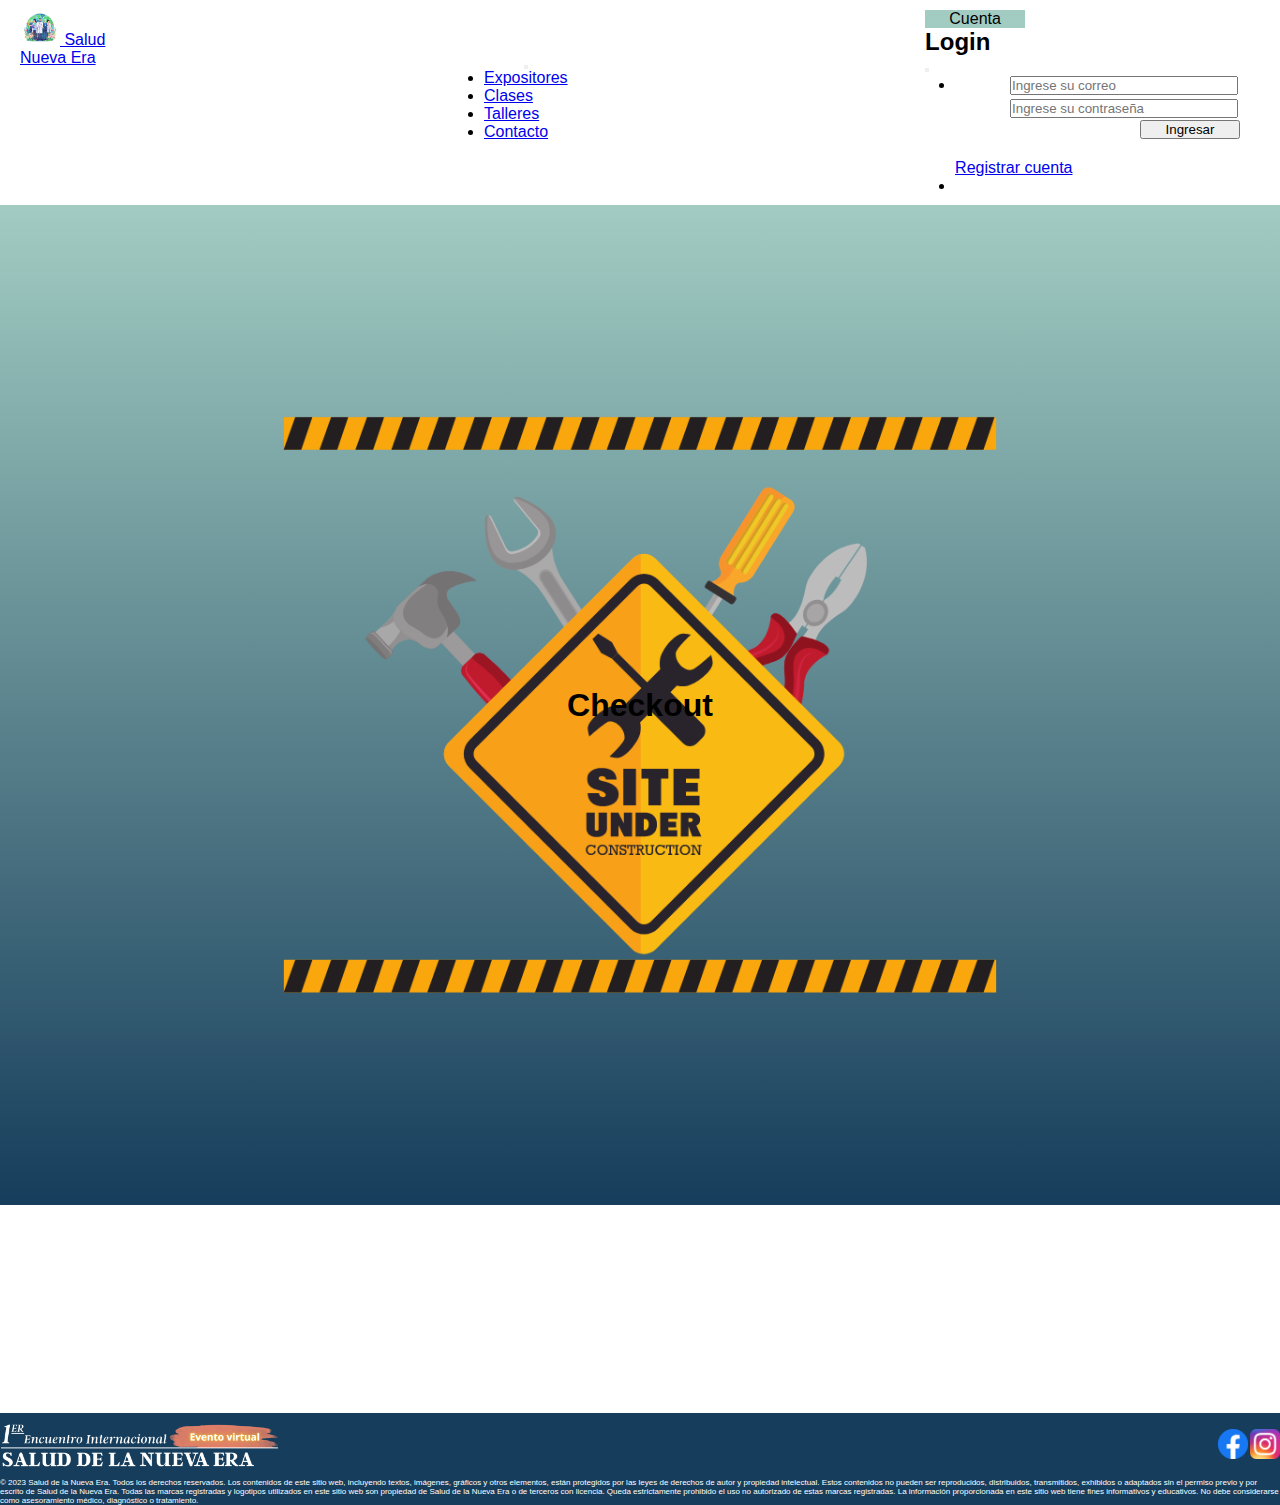
<file: pages/checkout.html>
<!DOCTYPE html>
<html lang="es">

<head>
    <meta charset="UTF-8">
    <meta name="viewport" content="width=device-width, initial-scale=1.0">
    <!-- bootstrap -->
    <link href="https://cdn.jsdelivr.net/npm/bootstrap@5.3.1/dist/css/bootstrap.min.css" rel="stylesheet"
        integrity="sha384-4bw+/aepP/YC94hEpVNVgiZdgIC5+VKNBQNGCHeKRQN+PtmoHDEXuppvnDJzQIu9" crossorigin="anonymous">
    <!-- css propio -->
    <link rel="stylesheet" href="../css/style.css">


    <title>Salud de la Nueva Era
    </title>

</head>

<body>
    <header class="sticky-top">
        <!-- Logo + nombre -->

        <nav class="navbar navbar-expand-lg ">
            <div class="logo">
                <a class="navbar-brand" href="../index.html">
                    <img src="../medios/logo.png" alt="Logo Salud de la Nueva Era" width="40" class="">
                    Salud Nueva Era
                </a>
            </div>
            <!-- menu central & burger -->
        </nav>
        <nav class="navbar navbar-expand-lg menuPrincipal">
            <div class="botonMenu">
                <button class="navbar-toggler " type="button" data-bs-toggle="collapse" data-bs-target="#navbarNav"
                    aria-controls="navbarNav" aria-expanded="false" aria-label="Toggle navigation">
                    <span class="navbar-toggler-icon"></span>
                </button>
                <div class="collapse navbar-collapse " id="navbarNav">
                    <ul class="navbar-nav">
                        <li class="nav-item">
                            <a class="nav-link" aria-current="page" href="./expositores.html">Expositores</a>
                        </li>
                        <li class="nav-item">
                            <a class="nav-link" href="./clases.html">Clases</a>
                        </li>
                        <li class="nav-item">
                            <a class="nav-link" href="./talleres.html">Talleres</a>
                        </li>
                        <li class="nav-item">
                            <a class="nav-link" href="./contacto.html">Contacto</a>
                        </li>
                    </ul>
                </div>
            </div>
        </nav>
        <!-- menu lateral -->

        <nav class="navbar menuSecundario">
            <div class="menuSecundario">
                <button class="btn btn-primary coloresHover" type="button" data-bs-toggle="offcanvas"
                    data-bs-target="#offcanvasRight" aria-controls="offcanvasRight">Cuenta</button>

                <div class="offcanvas offcanvas-end" data-bs-scroll="true" tabindex="-1" id="offcanvasRight"
                    aria-labelledby="offcanvasRightLabel">
                    <div class="offcanvas-header">
                        <h2 class="offcanvas-title" id="offcanvasRightLabel">Login</h2>
                        <button type="button" class="btn-close" data-bs-dismiss="offcanvas" aria-label="Close"></button>
                    </div>
                    <div class="offcanvas-body">
                        <ul class="nav flex-column">
                            <li>
                                <form id="loginUser" class="login">
                                    <input type="email" name="inputEmail" id="inputEmail"
                                        placeholder="Ingrese su correo">
                                    <input type="password" name="inputPassword" id="inputPassword"
                                        placeholder="Ingrese su contraseña">
                                    <button href="./pages/cuenta.html" type="submit">Ingresar</button>
                                </form>
                                <a href="./registro.html">Registrar cuenta</a>
                            </li>
                            <li>
                                <a class="checkOut" href="./checkout.html">Checkout</a>
                            </li>
                        </ul>

                    </div>
                </div>

            </div>

        </nav>
    </header>
    <main>
        <section class='error404'>
            <h1>Checkout</h1>
        </section>
    </main>
    <footer>
        <!-- Logo + nombre pequeño-->
        <img src="../medios/logoletrasblancas.png" alt="logo Salud de la Nueva Era">
        <!-- iconos de redes sociales -->

        <div>
            <a href="http://facebook.com" target="_blank" rel="noopener noreferrer"><img src="../medios/facebook.png"
                    alt="link a Facebook"></a>
            <a href="https://instagram.com" target="_blank" rel="noopener noreferrer"><img src="../medios/instagram.png"
                    alt="link a Instagram"></a>
        </div>
        <!-- copyright y condiciones -->

        <p>© 2023 Salud de la Nueva Era. Todos los derechos reservados.

            Los contenidos de este sitio web, incluyendo textos, imágenes, gráficos y otros elementos, están protegidos
            por las leyes de derechos de autor y propiedad intelectual. Estos contenidos no pueden ser reproducidos,
            distribuidos, transmitidos, exhibidos o adaptados sin el permiso previo y por escrito de Salud de la Nueva
            Era.
            Todas las marcas registradas y logotipos utilizados en este sitio web son propiedad de Salud de la Nueva Era
            o de terceros con licencia. Queda estrictamente prohibido el uso no autorizado de estas marcas registradas.

            La información proporcionada en este sitio web tiene fines informativos y educativos. No debe considerarse como asesoramiento médico, diagnóstico o tratamiento.
        </p>


    </footer>

    <script src="https://cdn.jsdelivr.net/npm/bootstrap@5.3.1/dist/js/bootstrap.bundle.min.js"
        integrity="sha384-HwwvtgBNo3bZJJLYd8oVXjrBZt8cqVSpeBNS5n7C8IVInixGAoxmnlMuBnhbgrkm"
        crossorigin="anonymous"></script>

</body>

</html>
</file>
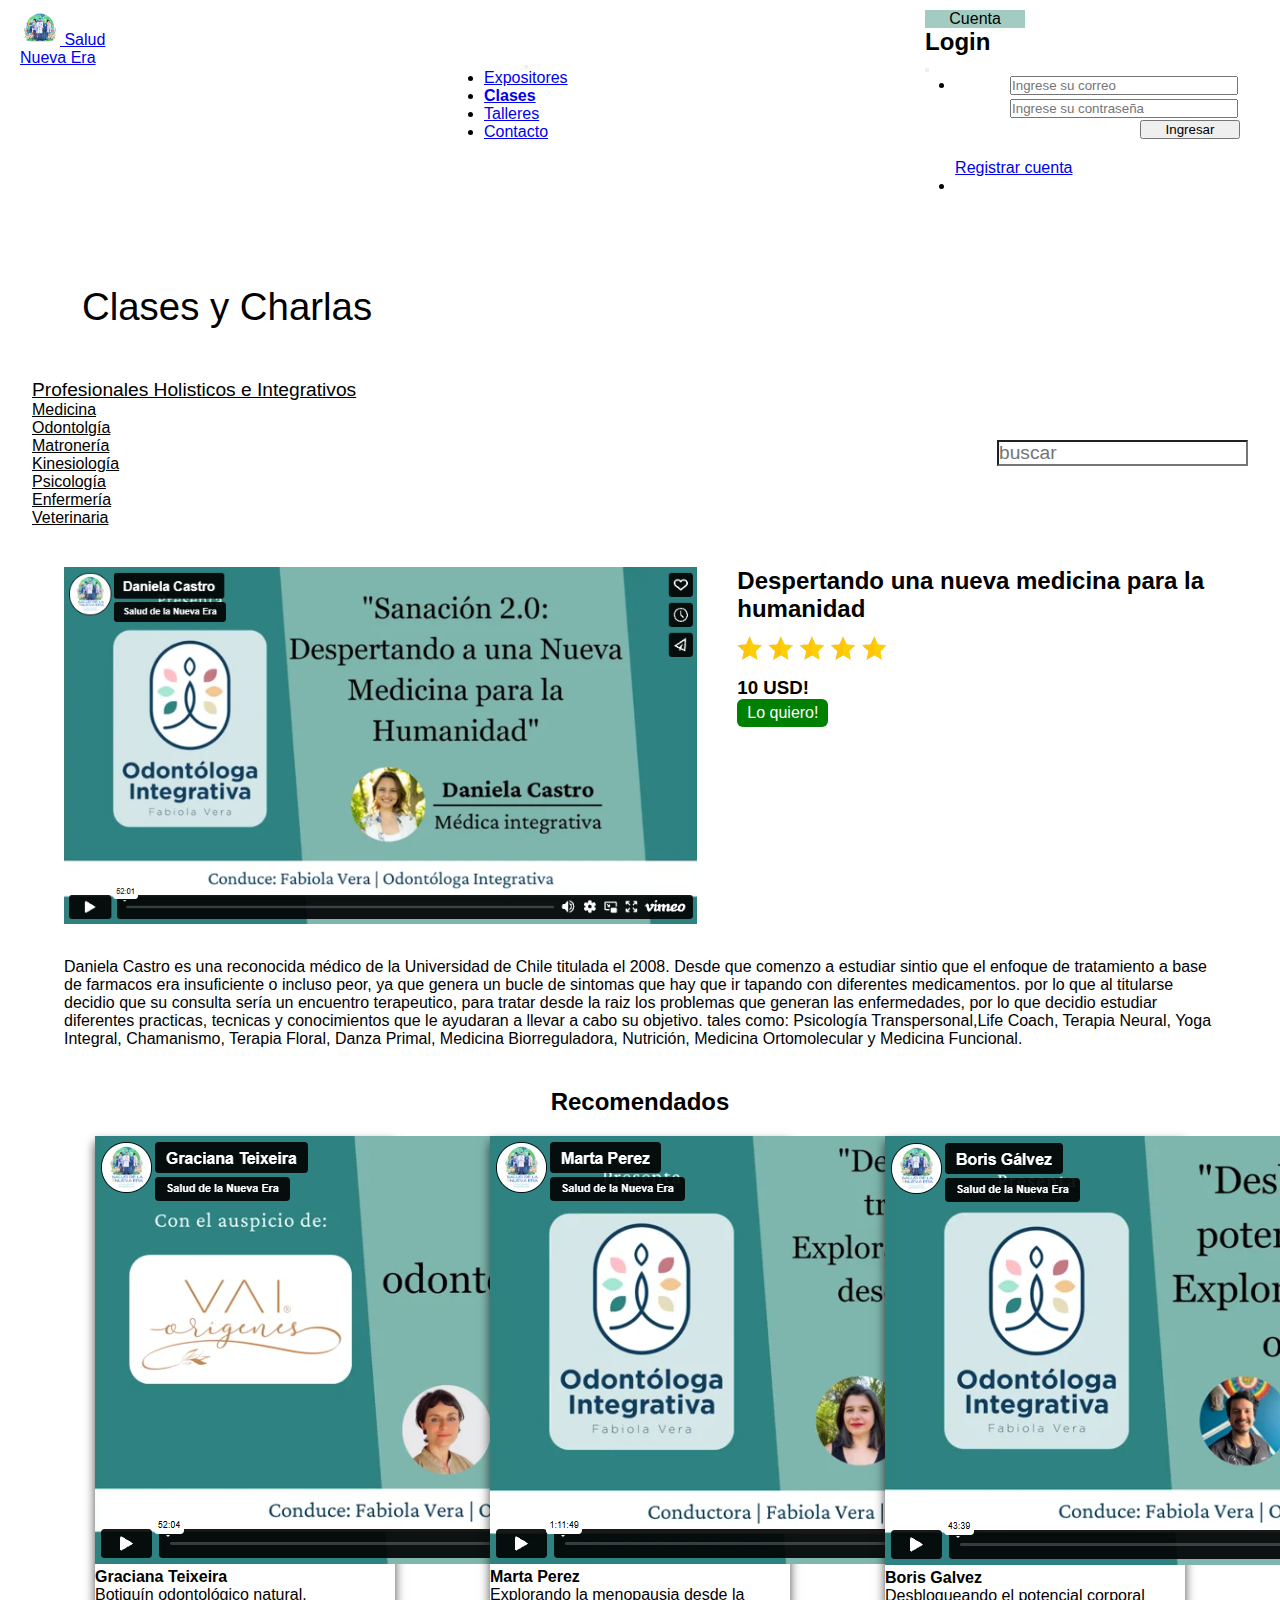
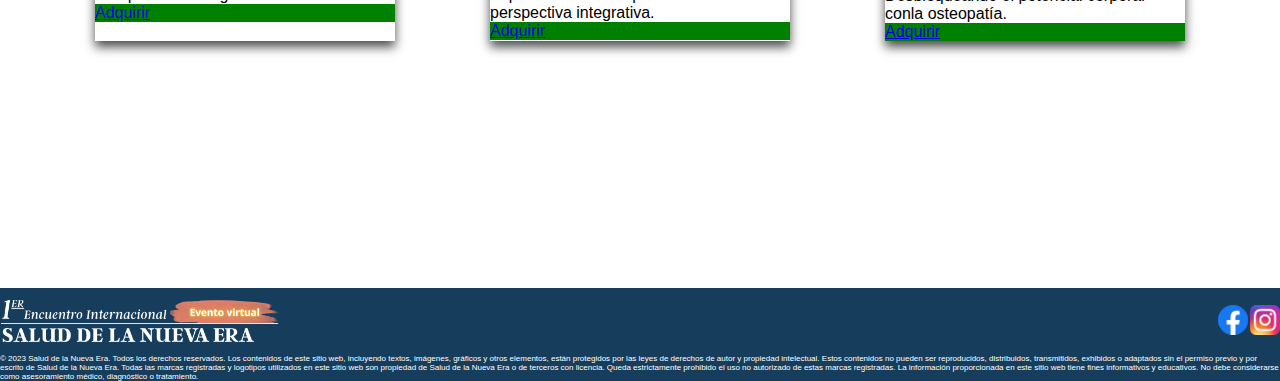
<file: pages/clases.html>
<!DOCTYPE html>
<html lang="es">

<head>
    <meta charset="UTF-8">
    <meta name="viewport" content="width=device-width, initial-scale=1.0">
    <!-- bootstrap -->
    <link href="https://cdn.jsdelivr.net/npm/bootstrap@5.3.1/dist/css/bootstrap.min.css" rel="stylesheet"
        integrity="sha384-4bw+/aepP/YC94hEpVNVgiZdgIC5+VKNBQNGCHeKRQN+PtmoHDEXuppvnDJzQIu9" crossorigin="anonymous">
    <!-- css propio -->
    <link rel="stylesheet" href="../css/style.css">


    <title>Salud de la Nueva Era
    </title>

</head>

<body>
    <header class="sticky-top">
        <!-- Logo + nombre -->

        <nav class="navbar navbar-expand-lg ">
            <div class="logo">
                <a class="navbar-brand" href="../index.html">
                    <img src="../medios/logo.png" alt="Logo Salud de la Nueva Era" width="40" class="">
                    Salud Nueva Era
                </a>
            </div>
            <!-- menu central & burger -->
        </nav>
        <nav class="navbar navbar-expand-lg menuPrincipal">
            <div class="botonMenu">
                <button class="navbar-toggler " type="button" data-bs-toggle="collapse" data-bs-target="#navbarNav"
                    aria-controls="navbarNav" aria-expanded="false" aria-label="Toggle navigation">
                    <span class="navbar-toggler-icon"></span>
                </button>
                <div class="collapse navbar-collapse " id="navbarNav">
                    <ul class="navbar-nav">
                        <li class="nav-item">
                            <a class="nav-link " aria-current="page" href="./expositores.html">Expositores</a>
                        </li>
                        <li class="nav-item">
                            <a class="nav-link active" href="./clases.html">Clases</a>
                        </li>
                        <li class="nav-item">
                            <a class="nav-link" href="./talleres.html">Talleres</a>
                        </li>
                        <li class="nav-item">
                            <a class="nav-link" href="./contacto.html">Contacto</a>
                        </li>
                    </ul>
                </div>
            </div>
        </nav>
        <!-- menu lateral -->

        <nav class="navbar menuSecundario">
            <div class="menuSecundario">
                <button class="btn btn-primary coloresHover" type="button" data-bs-toggle="offcanvas"
                    data-bs-target="#offcanvasRight" aria-controls="offcanvasRight">Cuenta</button>

                <div class="offcanvas offcanvas-end" data-bs-scroll="true" tabindex="-1" id="offcanvasRight"
                    aria-labelledby="offcanvasRightLabel">
                    <div class="offcanvas-header">
                        <h2 class="offcanvas-title" id="offcanvasRightLabel">Login</h2>
                        <button type="button" class="btn-close" data-bs-dismiss="offcanvas" aria-label="Close"></button>
                    </div>
                    <div class="offcanvas-body">
                        <ul class="nav flex-column">
                            <li>
                                <form id="loginUser" class="login">
                                    <input type="email" name="inputEmail" id="inputEmail"
                                        placeholder="Ingrese su correo">
                                    <input type="password" name="inputPassword" id="inputPassword"
                                        placeholder="Ingrese su contraseña">
                                    <button href="./pages/cuenta.html" type="submit">Ingresar</button>
                                </form>
                                <a href="./registro.html">Registrar cuenta</a>
                            </li>
                            <li>
                                <a class="checkOut" href="./checkout.html">Checkout</a>
                            </li>
                        </ul>

                    </div>
                </div>

            </div>

        </nav>
    </header>
    <main>
        <!-- categorias y busqueda -->
        <section class="categorias">
            <h1>Clases y Charlas</h1>
            <div class="dropdown">
                <a class="btn btn-secondary dropdown-toggle" href="#" role="button" data-bs-toggle="dropdown"
                    aria-expanded="false">
                    Profesionales Holisticos e Integrativos
                </a>

                <ul class="dropdown-menu">
                    <li><a class="dropdown-item" href="#medicina">Medicina</a></li>
                    <li><a class="dropdown-item" href="#odontologia">Odontolgía</a></li>
                    <li><a class="dropdown-item" href="#matroneria">Matronería</a></li>
                    <li><a class="dropdown-item" href="#kinesiologia">Kinesiología</a></li>
                    <li><a class="dropdown-item" href="#psicologia">Psicología</a></li>
                    <li><a class="dropdown-item" href="#enfermeria">Enfermería</a></li>
                    <li><a class="dropdown-item" href="#veterinaria">Veterinaria</a></li>

                </ul>
            </div>
            <div>
                <input type="search" name="buscar" id="buscarExp" placeholder="buscar">
            </div>
        </section>
        <section class="clases">
            <!-- video con precio y boton de pago -->
            <div class="videoTitulo">
                <div class="imgVideo">
                    <img src="../medios/Daniela Castro.png" alt="imagen de charla de Daniela Castro"></img>
                </div>
                <h2 class="tituloPhone">Despertando una nueva medicina para la humanidad</h2>
                <div class="tituloVideo">
                    <h2>Despertando una nueva medicina para la humanidad</h2>
                    <img class="fiveStar" src="../medios/5star.png" alt="5 estrellas" id=>
                    <h3>10 USD!</h3>
                    <button class="btnAdquirir">Lo quiero!</button>

                </div>
            </div>

            <div class="descripcionVideo">
                <p>
                    Daniela Castro es una reconocida médico de la Universidad de Chile titulada el 2008.
                    Desde que comenzo a estudiar sintio que el enfoque de tratamiento a base de farmacos era
                    insuficiente o incluso peor, ya que genera un bucle de sintomas que hay que ir tapando con
                    diferentes medicamentos. por lo que al titularse decidio que su consulta sería un encuentro
                    terapeutico, para tratar desde la raiz los problemas que generan las enfermedades, por lo que
                    decidio estudiar diferentes practicas, tecnicas y conocimientos que le ayudaran a llevar a cabo su
                    objetivo. tales como: Psicología Transpersonal,Life Coach, Terapia Neural, Yoga Integral,
                    Chamanismo, Terapia Floral, Danza Primal, Medicina Biorreguladora, Nutrición, Medicina Ortomolecular
                    y Medicina Funcional.</p>

            </div>
        </section>
        <section class="recomendados"><!-- recomendados -->
            <div>
                <h2>Recomendados</h2>
            </div>
            <div class="recomVideos">
                <div class="card cardRecom">
                    <img src="../medios/Graciana Teixeira.png" class="card-img-top" alt="imagen en miniatura de charla de Graciana Teixeira">
                    <div class="card-body">
                        <h4 class="card-title">Graciana Teixeira</h4>
                        <p class="card-text">Botiquín odontológico natural. </p>
                        <a href="#" class="btn btn-primary">Adquirir</a>
                    </div>
                </div>
                <div class="card cardRecom">
                    <img src="../medios/Marta Perez.png" class="card-img-top" alt="imagen en miniatura de charla de Marta Perez">
                    <div class="card-body">
                        <h4 class="card-title">Marta Perez</h4>
                        <p class="card-text">Explorando la menopausia desde la perspectiva integrativa. </p>
                        <a href="#" class="btn btn-primary">Adquirir</a>
                    </div>
                </div>
                <div class="card cardRecom">
                    <img src="../medios/Boris Galvez.png" class="card-img-top" alt="imagen en miniatura de charla de Boris Galvez">
                    <div class="card-body">
                        <h4 class="card-title">Boris Galvez</h4>
                        <p class="card-text">Desbloqueando el potencial corporal conla osteopatía. </p>
                        <a href="#" class="btn btn-primary">Adquirir</a>
                    </div>
                </div>
            </div>
        </section>
    </main>
    <footer>
        <!-- Logo + nombre pequeño-->
        <img src="../medios/logoletrasblancas.png" alt="logo Salud de la Nueva Era">
        <!-- iconos de redes sociales -->

        <div>
            <a href="http://facebook.com" target="_blank" rel="noopener noreferrer"><img src="../medios/facebook.png"
                    alt="link a Facebook"></a>
            <a href="https://instagram.com" target="_blank" rel="noopener noreferrer"><img src="../medios/instagram.png"
                    alt="link a Instagram"></a>
        </div>
        <!-- copyright y condiciones -->

        <p>© 2023 Salud de la Nueva Era. Todos los derechos reservados.

            Los contenidos de este sitio web, incluyendo textos, imágenes, gráficos y otros elementos, están protegidos
            por las leyes de derechos de autor y propiedad intelectual. Estos contenidos no pueden ser reproducidos,
            distribuidos, transmitidos, exhibidos o adaptados sin el permiso previo y por escrito de Salud de la Nueva
            Era.
            Todas las marcas registradas y logotipos utilizados en este sitio web son propiedad de Salud de la Nueva Era
            o de terceros con licencia. Queda estrictamente prohibido el uso no autorizado de estas marcas registradas.

            La información proporcionada en este sitio web tiene fines informativos y educativos. No debe considerarse como asesoramiento médico, diagnóstico o tratamiento.
        </p>


    </footer>

    <script src="https://cdn.jsdelivr.net/npm/bootstrap@5.3.1/dist/js/bootstrap.bundle.min.js"
        integrity="sha384-HwwvtgBNo3bZJJLYd8oVXjrBZt8cqVSpeBNS5n7C8IVInixGAoxmnlMuBnhbgrkm"
        crossorigin="anonymous"></script>

</body>

</html>
</file>
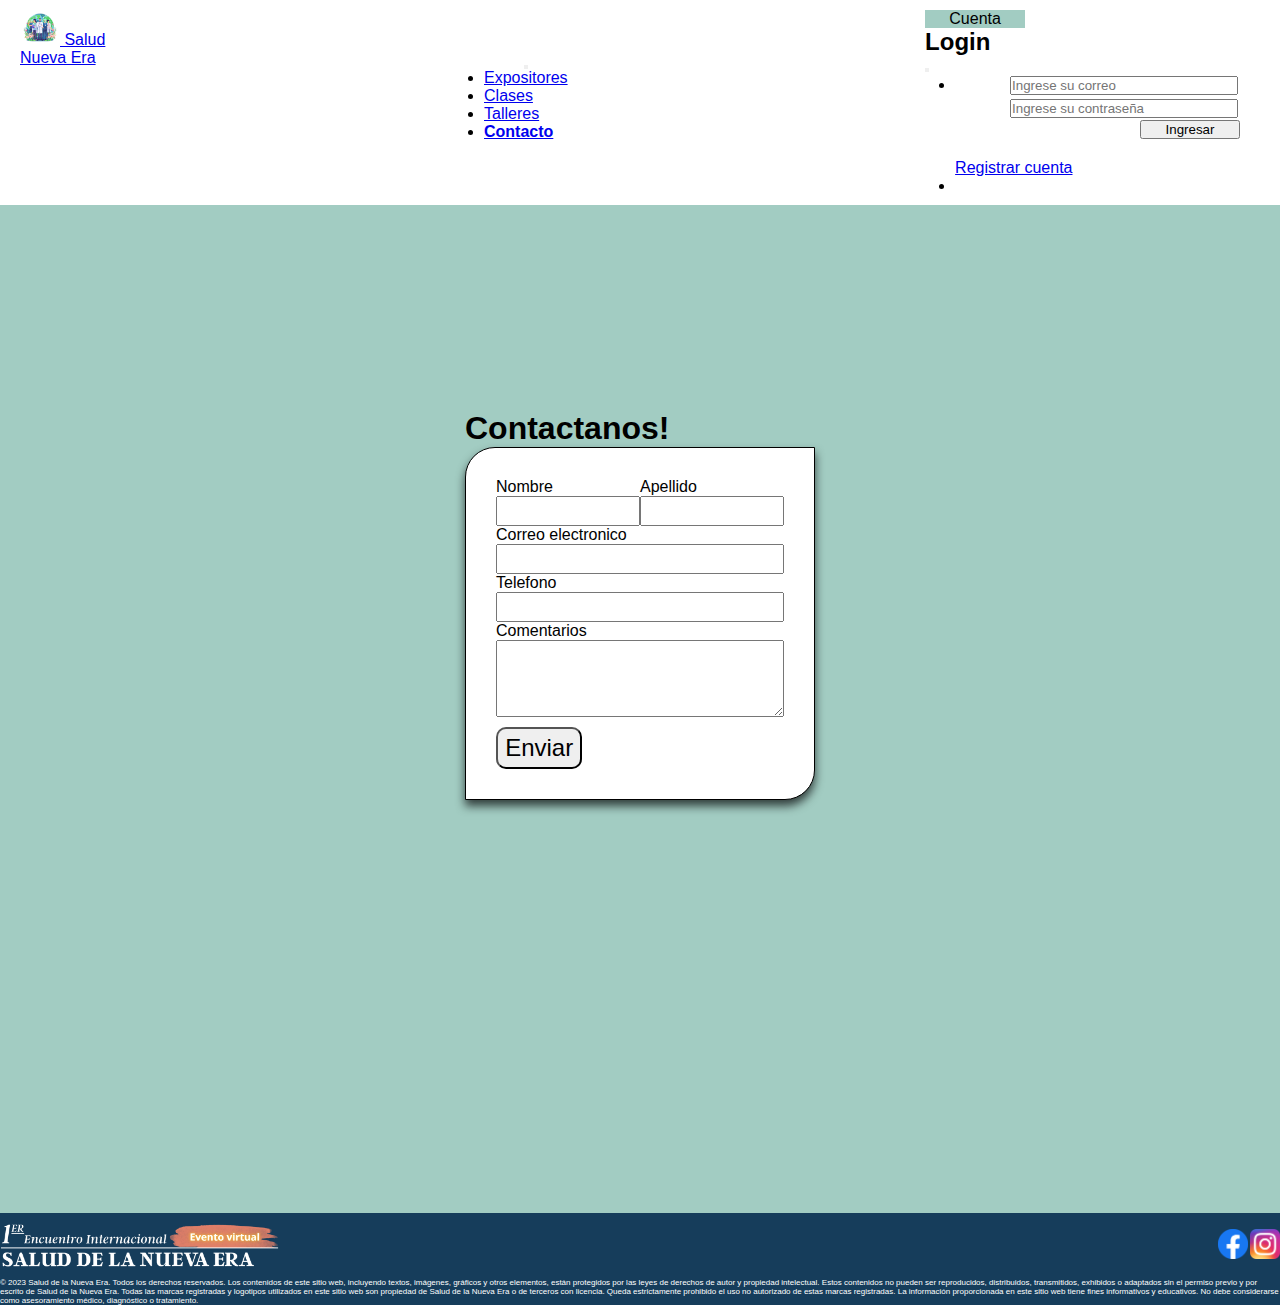
<file: pages/contacto.html>
<!DOCTYPE html>
<html lang="es">

<head>
    <meta charset="UTF-8">
    <meta name="viewport" content="width=device-width, initial-scale=1.0">
    <!-- bootstrap -->
    <link href="https://cdn.jsdelivr.net/npm/bootstrap@5.3.1/dist/css/bootstrap.min.css" rel="stylesheet"
        integrity="sha384-4bw+/aepP/YC94hEpVNVgiZdgIC5+VKNBQNGCHeKRQN+PtmoHDEXuppvnDJzQIu9" crossorigin="anonymous">
    <!-- css propio -->
    <link rel="stylesheet" href="../css/style.css">


    <title>Salud de la Nueva Era
    </title>

</head>

<body class="bodyContact">
    <header class="sticky-top">
        <!-- Logo + nombre -->

        <nav class="navbar navbar-expand-lg ">
            <div class="logo">
                <a class="navbar-brand" href="../index.html">
                    <img src="../medios/logo.png" alt="Logo Salud de la Nueva Era" width="40" class="">
                    Salud Nueva Era
                </a>
            </div>
            <!-- menu central & burger -->
        </nav>
        <nav class="navbar navbar-expand-lg menuPrincipal">
            <div class="botonMenu">
                <button class="navbar-toggler " type="button" data-bs-toggle="collapse" data-bs-target="#navbarNav"
                    aria-controls="navbarNav" aria-expanded="false" aria-label="Toggle navigation">
                    <span class="navbar-toggler-icon"></span>
                </button>
                <div class="collapse navbar-collapse " id="navbarNav">
                    <ul class="navbar-nav">
                        <li class="nav-item">
                            <a class="nav-link " aria-current="page" href="./expositores.html">Expositores</a>
                        </li>
                        <li class="nav-item">
                            <a class="nav-link" href="./clases.html">Clases</a>
                        </li>
                        <li class="nav-item">
                            <a class="nav-link" href="./talleres.html">Talleres</a>
                        </li>
                        <li class="nav-item">
                            <a class="nav-link active" href="./contacto.html">Contacto</a>
                        </li>
                    </ul>
                </div>
            </div>
        </nav>
        <!-- menu lateral -->

        <nav class="navbar menuSecundario">
            <div class="menuSecundario">
                <button class="btn btn-primary coloresHover" type="button" data-bs-toggle="offcanvas"
                    data-bs-target="#offcanvasRight" aria-controls="offcanvasRight">Cuenta</button>

                <div class="offcanvas offcanvas-end" data-bs-scroll="true" tabindex="-1" id="offcanvasRight"
                    aria-labelledby="offcanvasRightLabel">
                    <div class="offcanvas-header">
                        <h2 class="offcanvas-title" id="offcanvasRightLabel">Login</h2>
                        <button type="button" class="btn-close" data-bs-dismiss="offcanvas" aria-label="Close"></button>
                    </div>
                    <div class="offcanvas-body">
                        <ul class="nav flex-column">
                            <li>
                                <form id="loginUser" class="login">
                                    <input type="email" name="inputEmail" id="inputEmail"
                                        placeholder="Ingrese su correo">
                                    <input type="password" name="inputPassword" id="inputPassword"
                                        placeholder="Ingrese su contraseña">
                                    <button href="./pages/cuenta.html" type="submit">Ingresar</button>
                                </form>
                                <a href="./registro.html">Registrar cuenta</a>
                            </li>
                            <li>
                                <a class="checkOut" href="./checkout.html">Checkout</a>
                            </li>
                        </ul>

                    </div>
                </div>

            </div>

        </nav>
    </header>
    <main>
        <section class='contacto'>
            <div>
                <h1>Contactanos!</h1>
                <form class="formContact" netlify>
                    <div class="nombreApellido">
                        <div>
                            <label for="inputName">Nombre</label><input type="text" name="inputName" >
                        </div>
                        <div>
                            <label for="inputApellido">Apellido</label><input type="text" name="inputApellido" >
                        </div>
                    </div>
                    <label for="inputCorreo">Correo electronico</label><input type="email" name="inputCorreo" >
                    <label for="inputPhone">Telefono</label><input type="number" name="inputPhone" >
                    <label for="comentarios">Comentarios</label><textarea name="comentarios"  cols="10"
                        rows="5"></textarea>
                    <button type="submit">Enviar</button>
                </form>
            </div>
        </section>
    </main>
    <footer>
        <!-- Logo + nombre pequeño-->
        <img src="../medios/logoletrasblancas.png" alt="logo Salud de la Nueva Era">
        <!-- iconos de redes sociales -->

        <div>
            <a href="http://facebook.com" target="_blank" rel="noopener noreferrer"><img src="../medios/facebook.png"
                    alt="link a Facebook"></a>
            <a href="https://instagram.com" target="_blank" rel="noopener noreferrer"><img src="../medios/instagram.png"
                    alt="link a Instagram"></a>
        </div>
        <!-- copyright y condiciones -->

        <p>© 2023 Salud de la Nueva Era. Todos los derechos reservados.

            Los contenidos de este sitio web, incluyendo textos, imágenes, gráficos y otros elementos, están protegidos
            por las leyes de derechos de autor y propiedad intelectual. Estos contenidos no pueden ser reproducidos,
            distribuidos, transmitidos, exhibidos o adaptados sin el permiso previo y por escrito de Salud de la Nueva
            Era.
            Todas las marcas registradas y logotipos utilizados en este sitio web son propiedad de Salud de la Nueva Era
            o de terceros con licencia. Queda estrictamente prohibido el uso no autorizado de estas marcas registradas.

            La información proporcionada en este sitio web tiene fines informativos y educativos. No debe considerarse como asesoramiento médico, diagnóstico o tratamiento.
        </p>


    </footer>

    <script src="https://cdn.jsdelivr.net/npm/bootstrap@5.3.1/dist/js/bootstrap.bundle.min.js"
        integrity="sha384-HwwvtgBNo3bZJJLYd8oVXjrBZt8cqVSpeBNS5n7C8IVInixGAoxmnlMuBnhbgrkm"
        crossorigin="anonymous"></script>

</body>

</html>
</file>
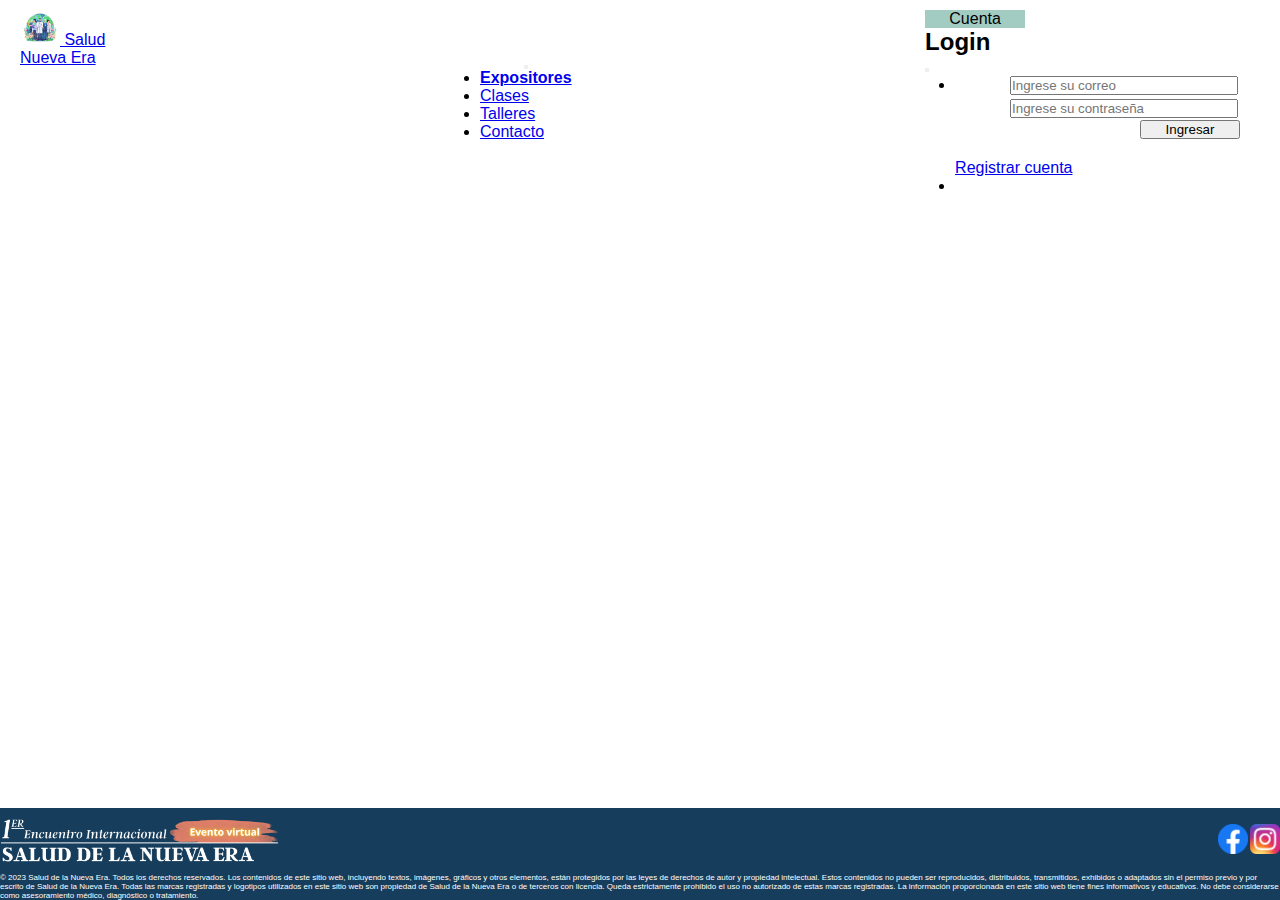
<file: pages/cuenta.html>
<!DOCTYPE html>
<html lang="es">

<head>
    <meta charset="UTF-8">
    <meta name="viewport" content="width=device-width, initial-scale=1.0">
    <!-- bootstrap -->
    <link href="https://cdn.jsdelivr.net/npm/bootstrap@5.3.1/dist/css/bootstrap.min.css" rel="stylesheet"
        integrity="sha384-4bw+/aepP/YC94hEpVNVgiZdgIC5+VKNBQNGCHeKRQN+PtmoHDEXuppvnDJzQIu9" crossorigin="anonymous">
    <!-- css propio -->
    <link rel="stylesheet" href="../css/style.css">


    <title>Salud de la Nueva Era
    </title>

</head>

<body>
    <header class="sticky-top">
        <!-- Logo + nombre -->

        <nav class="navbar navbar-expand-lg ">
            <div class="logo">
                <a class="navbar-brand" href="../index.html">
                    <img src="../medios/logo.png" alt="Logo Salud de la Nueva Era" width="40" class="">
                    Salud Nueva Era
                </a>
            </div>
            <!-- menu central & burger -->
        </nav>
        <nav class="navbar navbar-expand-lg menuPrincipal">
            <div class="botonMenu">
                <button class="navbar-toggler " type="button" data-bs-toggle="collapse" data-bs-target="#navbarNav"
                    aria-controls="navbarNav" aria-expanded="false" aria-label="Toggle navigation">
                    <span class="navbar-toggler-icon"></span>
                </button>
                <div class="collapse navbar-collapse " id="navbarNav">
                    <ul class="navbar-nav">
                        <li class="nav-item">
                            <a class="nav-link active" aria-current="page" href="./expositores.html">Expositores</a>
                        </li>
                        <li class="nav-item">
                            <a class="nav-link" href="./clases.html">Clases</a>
                        </li>
                        <li class="nav-item">
                            <a class="nav-link" href="./talleres.html">Talleres</a>
                        </li>
                        <li class="nav-item">
                            <a class="nav-link" href="./contacto.html">Contacto</a>
                        </li>
                    </ul>
                </div>
            </div>
        </nav>
        <!-- menu lateral -->

        <nav class="navbar menuSecundario">
            <div class="menuSecundario">
                <button class="btn btn-primary coloresHover" type="button" data-bs-toggle="offcanvas"
                    data-bs-target="#offcanvasRight" aria-controls="offcanvasRight">Cuenta</button>

                <div class="offcanvas offcanvas-end" data-bs-scroll="true" tabindex="-1" id="offcanvasRight"
                    aria-labelledby="offcanvasRightLabel">
                    <div class="offcanvas-header">
                        <h2 class="offcanvas-title" id="offcanvasRightLabel">Login</h2>
                        <button type="button" class="btn-close" data-bs-dismiss="offcanvas" aria-label="Close"></button>
                    </div>
                    <div class="offcanvas-body">
                        <ul class="nav flex-column">
                            <li>
                                <form id="loginUser" class="login">
                                    <input type="email" name="inputEmail" id="inputEmail"
                                        placeholder="Ingrese su correo">
                                    <input type="password" name="inputPassword" id="inputPassword"
                                        placeholder="Ingrese su contraseña">
                                    <button href="./pages/cuenta.html" type="submit">Ingresar</button>
                                </form>
                                <a href="./registro.html">Registrar cuenta</a>
                            </li>
                            <li>
                                <a class="checkOut" href="./checkout.html">Checkout</a>
                            </li>
                        </ul>

                    </div>
                </div>

            </div>

        </nav>
    </header>
    <footer>
        <!-- Logo + nombre pequeño-->
        <img src="../medios/logoletrasblancas.png" alt="logo Salud de la Nueva Era">
        <!-- iconos de redes sociales -->

        <div>
            <a href="http://facebook.com" target="_blank" rel="noopener noreferrer"><img src="../medios/facebook.png"
                    alt="link a Facebook"></a>
            <a href="https://instagram.com" target="_blank" rel="noopener noreferrer"><img src="../medios/instagram.png"
                    alt="link a Instagram"></a>
        </div>
        <!-- copyright y condiciones -->

        <p>© 2023 Salud de la Nueva Era. Todos los derechos reservados.

            Los contenidos de este sitio web, incluyendo textos, imágenes, gráficos y otros elementos, están protegidos
            por las leyes de derechos de autor y propiedad intelectual. Estos contenidos no pueden ser reproducidos,
            distribuidos, transmitidos, exhibidos o adaptados sin el permiso previo y por escrito de Salud de la Nueva
            Era.
            Todas las marcas registradas y logotipos utilizados en este sitio web son propiedad de Salud de la Nueva Era
            o de terceros con licencia. Queda estrictamente prohibido el uso no autorizado de estas marcas registradas.

            La información proporcionada en este sitio web tiene fines informativos y educativos. No debe considerarse como asesoramiento médico, diagnóstico o tratamiento.
        </p>


    </footer>

    <script src="https://cdn.jsdelivr.net/npm/bootstrap@5.3.1/dist/js/bootstrap.bundle.min.js"
        integrity="sha384-HwwvtgBNo3bZJJLYd8oVXjrBZt8cqVSpeBNS5n7C8IVInixGAoxmnlMuBnhbgrkm"
        crossorigin="anonymous"></script>
</body>

</html>
</file>
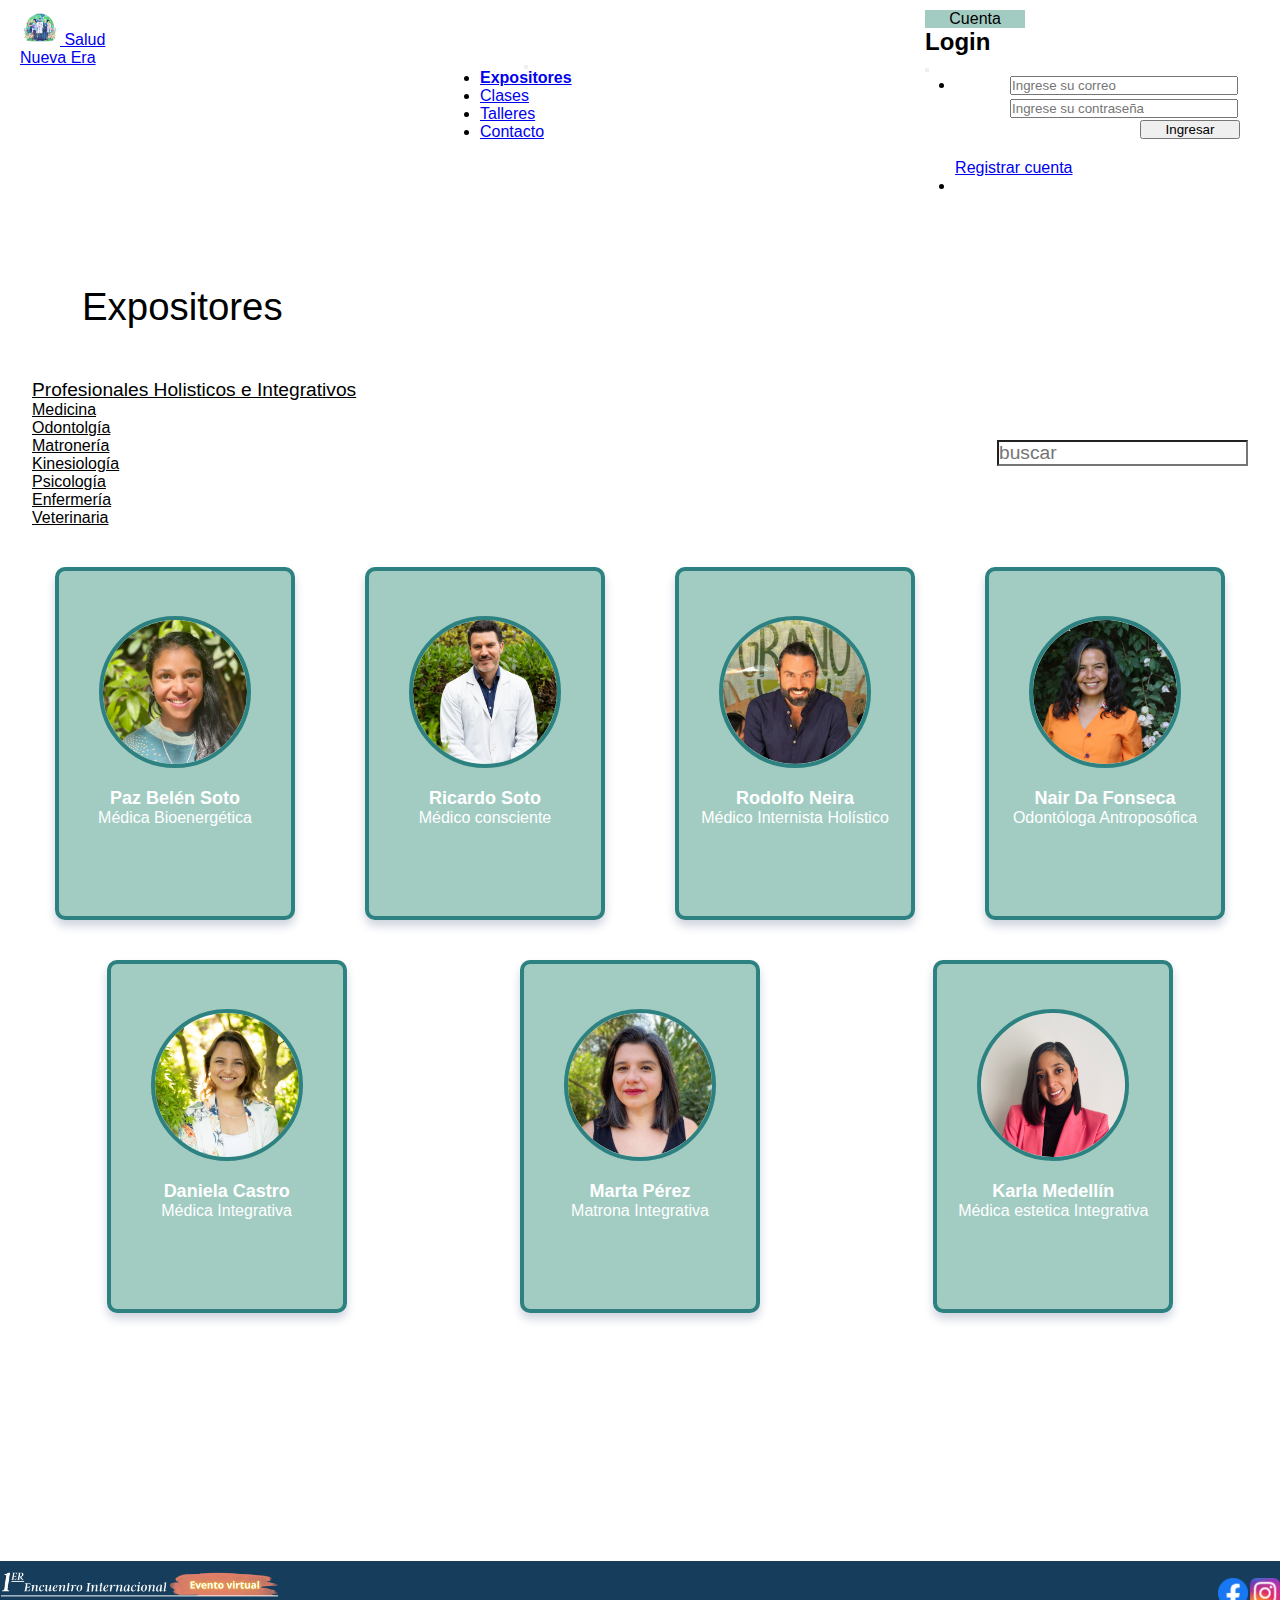
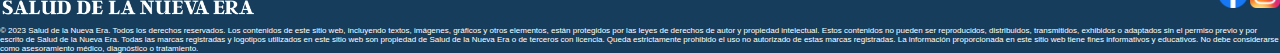
<file: pages/expositores.html>
<!DOCTYPE html>
<html lang="es">

<head>
    <meta charset="UTF-8">
    <meta name="viewport" content="width=device-width, initial-scale=1.0">
    <!-- bootstrap -->
    <link href="https://cdn.jsdelivr.net/npm/bootstrap@5.3.1/dist/css/bootstrap.min.css" rel="stylesheet"
        integrity="sha384-4bw+/aepP/YC94hEpVNVgiZdgIC5+VKNBQNGCHeKRQN+PtmoHDEXuppvnDJzQIu9" crossorigin="anonymous">
    <!-- css propio -->
    <link rel="stylesheet" href="../css/style.css">


    <title>Salud de la Nueva Era
    </title>

</head>

<body>
    <header class="sticky-top">
        <!-- Logo + nombre -->

        <nav class="navbar navbar-expand-lg ">
            <div class="logo">
                <a class="navbar-brand" href="../index.html">
                    <img src="../medios/logo.png" alt="Logo Salud de la Nueva Era" width="40" class="">
                    Salud Nueva Era
                </a>
            </div>
            <!-- menu central & burger -->
        </nav>
        <nav class="navbar navbar-expand-lg menuPrincipal">
            <div class="botonMenu">
                <button class="navbar-toggler " type="button" data-bs-toggle="collapse" data-bs-target="#navbarNav"
                    aria-controls="navbarNav" aria-expanded="false" aria-label="Toggle navigation">
                    <span class="navbar-toggler-icon"></span>
                </button>
                <div class="collapse navbar-collapse " id="navbarNav">
                    <ul class="navbar-nav">
                        <li class="nav-item">
                            <a class="nav-link active" aria-current="page" href="./expositores.html">Expositores</a>
                        </li>
                        <li class="nav-item">
                            <a class="nav-link" href="./clases.html">Clases</a>
                        </li>
                        <li class="nav-item">
                            <a class="nav-link" href="./talleres.html">Talleres</a>
                        </li>
                        <li class="nav-item">
                            <a class="nav-link" href="./contacto.html">Contacto</a>
                        </li>
                    </ul>
                </div>
            </div>
        </nav>
        <!-- menu lateral -->

        <nav class="navbar menuSecundario">
            <div class="menuSecundario">
                <button class="btn btn-primary coloresHover" type="button" data-bs-toggle="offcanvas"
                    data-bs-target="#offcanvasRight" aria-controls="offcanvasRight">Cuenta</button>

                <div class="offcanvas offcanvas-end" data-bs-scroll="true" tabindex="-1" id="offcanvasRight"
                    aria-labelledby="offcanvasRightLabel">
                    <div class="offcanvas-header">
                        <h2 class="offcanvas-title" id="offcanvasRightLabel">Login</h2>
                        <button type="button" class="btn-close" data-bs-dismiss="offcanvas" aria-label="Close"></button>
                    </div>
                    <div class="offcanvas-body">
                        <ul class="nav flex-column">
                            <li>
                                <form id="loginUser" class="login">
                                    <input type="email" name="inputEmail" id="inputEmail"
                                        placeholder="Ingrese su correo">
                                    <input type="password" name="inputPassword" id="inputPassword"
                                        placeholder="Ingrese su contraseña">
                                    <button href="./pages/cuenta.html" type="submit">Ingresar</button>
                                </form>
                                <a href="./registro.html">Registrar cuenta</a>
                            </li>
                            <li>
                                <a class="checkOut" href="./checkout.html">Checkout</a>
                            </li>
                        </ul>

                    </div>
                </div>

            </div>

        </nav>
    </header>
    <main>

        <section class="categorias">
            <h1>Expositores</h1>
            <div class="dropdown">
                <a class="btn btn-secondary dropdown-toggle" href="#" role="button" data-bs-toggle="dropdown"
                    aria-expanded="false">
                    Profesionales Holisticos e Integrativos
                </a>

                <ul class="dropdown-menu">
                    <li><a class="dropdown-item" href="#medicina">Medicina</a></li>
                    <li><a class="dropdown-item" href="#odontologia">Odontolgía</a></li>
                    <li><a class="dropdown-item" href="#matroneria">Matronería</a></li>
                    <li><a class="dropdown-item" href="#kinesiologia">Kinesiología</a></li>
                    <li><a class="dropdown-item" href="#psicologia">Psicología</a></li>
                    <li><a class="dropdown-item" href="#enfermeria">Enfermería</a></li>
                    <li><a class="dropdown-item" href="#veterinaria">Veterinaria</a></li>

                </ul>
            </div>
            <div>
                <input type="search" name="buscar" id="buscarExp" placeholder="buscar">
            </div>
        </section>
        <!-- expositores con sus descripciones -->
        <section class="expositores">
            <div>
                <div class="card-client">
                    <div class="user-picture">
                        <img src="../medios/4.png" alt="avatar circular de Paz Belen" sizes="0 0 512 512" srcset="">
                    </div>
                    <p class="name-client"> Paz Belén Soto
                        <span>Médica Bioenergética
                        </span>
                    </p>
                    <div class="social-media">

                        <a href="#">
                            <svg xmlns="http://www.w3.org/2000/svg" viewBox="0 0 448 512">
                                <path
                                    d="M224.1 141c-63.6 0-114.9 51.3-114.9 114.9s51.3 114.9 114.9 114.9S339 319.5 339 255.9 287.7 141 224.1 141zm0 189.6c-41.1 0-74.7-33.5-74.7-74.7s33.5-74.7 74.7-74.7 74.7 33.5 74.7 74.7-33.6 74.7-74.7 74.7zm146.4-194.3c0 14.9-12 26.8-26.8 26.8-14.9 0-26.8-12-26.8-26.8s12-26.8 26.8-26.8 26.8 12 26.8 26.8zm76.1 27.2c-1.7-35.9-9.9-67.7-36.2-93.9-26.2-26.2-58-34.4-93.9-36.2-37-2.1-147.9-2.1-184.9 0-35.8 1.7-67.6 9.9-93.9 36.1s-34.4 58-36.2 93.9c-2.1 37-2.1 147.9 0 184.9 1.7 35.9 9.9 67.7 36.2 93.9s58 34.4 93.9 36.2c37 2.1 147.9 2.1 184.9 0 35.9-1.7 67.7-9.9 93.9-36.2 26.2-26.2 34.4-58 36.2-93.9 2.1-37 2.1-147.8 0-184.8zM398.8 388c-7.8 19.6-22.9 34.7-42.6 42.6-29.5 11.7-99.5 9-132.1 9s-102.7 2.6-132.1-9c-19.6-7.8-34.7-22.9-42.6-42.6-11.7-29.5-9-99.5-9-132.1s-2.6-102.7 9-132.1c7.8-19.6 22.9-34.7 42.6-42.6 29.5-11.7 99.5-9 132.1-9s102.7-2.6 132.1 9c19.6 7.8 34.7 22.9 42.6 42.6 11.7 29.5 9 99.5 9 132.1s2.7 102.7-9 132.1z">
                                </path>
                            </svg>
                            <span class="tooltip-social">Instagram</span>
                        </a>
                    </div>
                </div>
                <div class="card-client">
                    <div class="user-picture">
                        <img src="../medios/2.png" alt="avatar circular de Ricardo Soto" sizes="0 0 512 512" srcset="">
                    </div>
                    <p class="name-client"> Ricardo Soto
                        <span>Médico consciente
                        </span>
                    </p>
                    <div class="social-media">
                        <a href="#">
                            <svg xmlns="http://www.w3.org/2000/svg" viewBox="0 0 512 512">
                                <path
                                    d="M459.37 151.716c.325 4.548.325 9.097.325 13.645 0 138.72-105.583 298.558-298.558 298.558-59.452 0-114.68-17.219-161.137-47.106 8.447.974 16.568 1.299 25.34 1.299 49.055 0 94.213-16.568 130.274-44.832-46.132-.975-84.792-31.188-98.112-72.772 6.498.974 12.995 1.624 19.818 1.624 9.421 0 18.843-1.3 27.614-3.573-48.081-9.747-84.143-51.98-84.143-102.985v-1.299c13.969 7.797 30.214 12.67 47.431 13.319-28.264-18.843-46.781-51.005-46.781-87.391 0-19.492 5.197-37.36 14.294-52.954 51.655 63.675 129.3 105.258 216.365 109.807-1.624-7.797-2.599-15.918-2.599-24.04 0-57.828 46.782-104.934 104.934-104.934 30.213 0 57.502 12.67 76.67 33.137 23.715-4.548 46.456-13.32 66.599-25.34-7.798 24.366-24.366 44.833-46.132 57.827 21.117-2.273 41.584-8.122 60.426-16.243-14.292 20.791-32.161 39.308-52.628 54.253z">
                                </path>
                            </svg>
                            <span class="tooltip-social">Twitter</span>
                        </a>
                        <a href="#">
                            <svg xmlns="http://www.w3.org/2000/svg" viewBox="0 0 448 512">
                                <path
                                    d="M224.1 141c-63.6 0-114.9 51.3-114.9 114.9s51.3 114.9 114.9 114.9S339 319.5 339 255.9 287.7 141 224.1 141zm0 189.6c-41.1 0-74.7-33.5-74.7-74.7s33.5-74.7 74.7-74.7 74.7 33.5 74.7 74.7-33.6 74.7-74.7 74.7zm146.4-194.3c0 14.9-12 26.8-26.8 26.8-14.9 0-26.8-12-26.8-26.8s12-26.8 26.8-26.8 26.8 12 26.8 26.8zm76.1 27.2c-1.7-35.9-9.9-67.7-36.2-93.9-26.2-26.2-58-34.4-93.9-36.2-37-2.1-147.9-2.1-184.9 0-35.8 1.7-67.6 9.9-93.9 36.1s-34.4 58-36.2 93.9c-2.1 37-2.1 147.9 0 184.9 1.7 35.9 9.9 67.7 36.2 93.9s58 34.4 93.9 36.2c37 2.1 147.9 2.1 184.9 0 35.9-1.7 67.7-9.9 93.9-36.2 26.2-26.2 34.4-58 36.2-93.9 2.1-37 2.1-147.8 0-184.8zM398.8 388c-7.8 19.6-22.9 34.7-42.6 42.6-29.5 11.7-99.5 9-132.1 9s-102.7 2.6-132.1-9c-19.6-7.8-34.7-22.9-42.6-42.6-11.7-29.5-9-99.5-9-132.1s-2.6-102.7 9-132.1c7.8-19.6 22.9-34.7 42.6-42.6 29.5-11.7 99.5-9 132.1-9s102.7-2.6 132.1 9c19.6 7.8 34.7 22.9 42.6 42.6 11.7 29.5 9 99.5 9 132.1s2.7 102.7-9 132.1z">
                                </path>
                            </svg>
                            <span class="tooltip-social">Instagram</span>
                        </a>
                        <a href="#">
                            <svg xmlns="http://www.w3.org/2000/svg" viewBox="0 0 512 512">
                                <path
                                    d="M504 256C504 119 393 8 256 8S8 119 8 256c0 123.78 90.69 226.38 209.25 245V327.69h-63V256h63v-54.64c0-62.15 37-96.48 93.67-96.48 27.14 0 55.52 4.84 55.52 4.84v61h-31.28c-30.8 0-40.41 19.12-40.41 38.73V256h68.78l-11 71.69h-57.78V501C413.31 482.38 504 379.78 504 256z">
                                </path>
                            </svg>
                            <span class="tooltip-social">Facebook</span>
                        </a>
                        <a href="#">
                            <svg xmlns="http://www.w3.org/2000/svg" viewBox="0 0 448 512">
                                <path
                                    d="M100.28 448H7.4V148.9h92.88zM53.79 108.1C24.09 108.1 0 83.5 0 53.8a53.79 53.79 0 0 1 107.58 0c0 29.7-24.1 54.3-53.79 54.3zM447.9 448h-92.68V302.4c0-34.7-.7-79.2-48.29-79.2-48.29 0-55.69 37.7-55.69 76.7V448h-92.78V148.9h89.08v40.8h1.3c12.4-23.5 42.69-48.3 87.88-48.3 94 0 111.28 61.9 111.28 142.3V448z">
                                </path>
                            </svg>
                            <span class="tooltip-social">LinkedIn</span>
                        </a>
                    </div>
                </div>
                <div class="card-client">
                    <div class="user-picture">
                        <img src="../medios/3.png" alt="avatar circular de Rodolfo Neira" sizes="0 0 512 512" srcset="">
                    </div>
                    <p class="name-client"> Rodolfo Neira
                        <span>Médico Internista Holístico
                        </span>
                    </p>
                    <div class="social-media">
                        <a href="#">
                            <svg xmlns="http://www.w3.org/2000/svg" viewBox="0 0 512 512">
                                <path
                                    d="M459.37 151.716c.325 4.548.325 9.097.325 13.645 0 138.72-105.583 298.558-298.558 298.558-59.452 0-114.68-17.219-161.137-47.106 8.447.974 16.568 1.299 25.34 1.299 49.055 0 94.213-16.568 130.274-44.832-46.132-.975-84.792-31.188-98.112-72.772 6.498.974 12.995 1.624 19.818 1.624 9.421 0 18.843-1.3 27.614-3.573-48.081-9.747-84.143-51.98-84.143-102.985v-1.299c13.969 7.797 30.214 12.67 47.431 13.319-28.264-18.843-46.781-51.005-46.781-87.391 0-19.492 5.197-37.36 14.294-52.954 51.655 63.675 129.3 105.258 216.365 109.807-1.624-7.797-2.599-15.918-2.599-24.04 0-57.828 46.782-104.934 104.934-104.934 30.213 0 57.502 12.67 76.67 33.137 23.715-4.548 46.456-13.32 66.599-25.34-7.798 24.366-24.366 44.833-46.132 57.827 21.117-2.273 41.584-8.122 60.426-16.243-14.292 20.791-32.161 39.308-52.628 54.253z">
                                </path>
                            </svg>
                            <span class="tooltip-social">Twitter</span>
                        </a>
                        <a href="#">
                            <svg xmlns="http://www.w3.org/2000/svg" viewBox="0 0 448 512">
                                <path
                                    d="M224.1 141c-63.6 0-114.9 51.3-114.9 114.9s51.3 114.9 114.9 114.9S339 319.5 339 255.9 287.7 141 224.1 141zm0 189.6c-41.1 0-74.7-33.5-74.7-74.7s33.5-74.7 74.7-74.7 74.7 33.5 74.7 74.7-33.6 74.7-74.7 74.7zm146.4-194.3c0 14.9-12 26.8-26.8 26.8-14.9 0-26.8-12-26.8-26.8s12-26.8 26.8-26.8 26.8 12 26.8 26.8zm76.1 27.2c-1.7-35.9-9.9-67.7-36.2-93.9-26.2-26.2-58-34.4-93.9-36.2-37-2.1-147.9-2.1-184.9 0-35.8 1.7-67.6 9.9-93.9 36.1s-34.4 58-36.2 93.9c-2.1 37-2.1 147.9 0 184.9 1.7 35.9 9.9 67.7 36.2 93.9s58 34.4 93.9 36.2c37 2.1 147.9 2.1 184.9 0 35.9-1.7 67.7-9.9 93.9-36.2 26.2-26.2 34.4-58 36.2-93.9 2.1-37 2.1-147.8 0-184.8zM398.8 388c-7.8 19.6-22.9 34.7-42.6 42.6-29.5 11.7-99.5 9-132.1 9s-102.7 2.6-132.1-9c-19.6-7.8-34.7-22.9-42.6-42.6-11.7-29.5-9-99.5-9-132.1s-2.6-102.7 9-132.1c7.8-19.6 22.9-34.7 42.6-42.6 29.5-11.7 99.5-9 132.1-9s102.7-2.6 132.1 9c19.6 7.8 34.7 22.9 42.6 42.6 11.7 29.5 9 99.5 9 132.1s2.7 102.7-9 132.1z">
                                </path>
                            </svg>
                            <span class="tooltip-social">Instagram</span>
                        </a>
                        <a href="#">
                            <svg xmlns="http://www.w3.org/2000/svg" viewBox="0 0 512 512">
                                <path
                                    d="M504 256C504 119 393 8 256 8S8 119 8 256c0 123.78 90.69 226.38 209.25 245V327.69h-63V256h63v-54.64c0-62.15 37-96.48 93.67-96.48 27.14 0 55.52 4.84 55.52 4.84v61h-31.28c-30.8 0-40.41 19.12-40.41 38.73V256h68.78l-11 71.69h-57.78V501C413.31 482.38 504 379.78 504 256z">
                                </path>
                            </svg>
                            <span class="tooltip-social">Facebook</span>
                        </a>
                        <a href="#">
                            <svg xmlns="http://www.w3.org/2000/svg" viewBox="0 0 448 512">
                                <path
                                    d="M100.28 448H7.4V148.9h92.88zM53.79 108.1C24.09 108.1 0 83.5 0 53.8a53.79 53.79 0 0 1 107.58 0c0 29.7-24.1 54.3-53.79 54.3zM447.9 448h-92.68V302.4c0-34.7-.7-79.2-48.29-79.2-48.29 0-55.69 37.7-55.69 76.7V448h-92.78V148.9h89.08v40.8h1.3c12.4-23.5 42.69-48.3 87.88-48.3 94 0 111.28 61.9 111.28 142.3V448z">
                                </path>
                            </svg>
                            <span class="tooltip-social">LinkedIn</span>
                        </a>
                    </div>
                </div>
                <div class="card-client">
                    <div class="user-picture">
                        <img src="../medios/5.png" alt="avatar circular de Nair Da Fonseca" sizes="0 0 512 512" srcset="">
                    </div>
                    <p class="name-client"> Nair Da Fonseca
                        <span>Odontóloga Antroposófica
                        </span>
                    </p>
                    <div class="social-media">
                        <a href="#">
                            <svg xmlns="http://www.w3.org/2000/svg" viewBox="0 0 512 512">
                                <path
                                    d="M459.37 151.716c.325 4.548.325 9.097.325 13.645 0 138.72-105.583 298.558-298.558 298.558-59.452 0-114.68-17.219-161.137-47.106 8.447.974 16.568 1.299 25.34 1.299 49.055 0 94.213-16.568 130.274-44.832-46.132-.975-84.792-31.188-98.112-72.772 6.498.974 12.995 1.624 19.818 1.624 9.421 0 18.843-1.3 27.614-3.573-48.081-9.747-84.143-51.98-84.143-102.985v-1.299c13.969 7.797 30.214 12.67 47.431 13.319-28.264-18.843-46.781-51.005-46.781-87.391 0-19.492 5.197-37.36 14.294-52.954 51.655 63.675 129.3 105.258 216.365 109.807-1.624-7.797-2.599-15.918-2.599-24.04 0-57.828 46.782-104.934 104.934-104.934 30.213 0 57.502 12.67 76.67 33.137 23.715-4.548 46.456-13.32 66.599-25.34-7.798 24.366-24.366 44.833-46.132 57.827 21.117-2.273 41.584-8.122 60.426-16.243-14.292 20.791-32.161 39.308-52.628 54.253z">
                                </path>
                            </svg>
                            <span class="tooltip-social">Twitter</span>
                        </a>
                        <a href="#">
                            <svg xmlns="http://www.w3.org/2000/svg" viewBox="0 0 448 512">
                                <path
                                    d="M224.1 141c-63.6 0-114.9 51.3-114.9 114.9s51.3 114.9 114.9 114.9S339 319.5 339 255.9 287.7 141 224.1 141zm0 189.6c-41.1 0-74.7-33.5-74.7-74.7s33.5-74.7 74.7-74.7 74.7 33.5 74.7 74.7-33.6 74.7-74.7 74.7zm146.4-194.3c0 14.9-12 26.8-26.8 26.8-14.9 0-26.8-12-26.8-26.8s12-26.8 26.8-26.8 26.8 12 26.8 26.8zm76.1 27.2c-1.7-35.9-9.9-67.7-36.2-93.9-26.2-26.2-58-34.4-93.9-36.2-37-2.1-147.9-2.1-184.9 0-35.8 1.7-67.6 9.9-93.9 36.1s-34.4 58-36.2 93.9c-2.1 37-2.1 147.9 0 184.9 1.7 35.9 9.9 67.7 36.2 93.9s58 34.4 93.9 36.2c37 2.1 147.9 2.1 184.9 0 35.9-1.7 67.7-9.9 93.9-36.2 26.2-26.2 34.4-58 36.2-93.9 2.1-37 2.1-147.8 0-184.8zM398.8 388c-7.8 19.6-22.9 34.7-42.6 42.6-29.5 11.7-99.5 9-132.1 9s-102.7 2.6-132.1-9c-19.6-7.8-34.7-22.9-42.6-42.6-11.7-29.5-9-99.5-9-132.1s-2.6-102.7 9-132.1c7.8-19.6 22.9-34.7 42.6-42.6 29.5-11.7 99.5-9 132.1-9s102.7-2.6 132.1 9c19.6 7.8 34.7 22.9 42.6 42.6 11.7 29.5 9 99.5 9 132.1s2.7 102.7-9 132.1z">
                                </path>
                            </svg>
                            <span class="tooltip-social">Instagram</span>
                        </a>
                        <a href="#">
                            <svg xmlns="http://www.w3.org/2000/svg" viewBox="0 0 512 512">
                                <path
                                    d="M504 256C504 119 393 8 256 8S8 119 8 256c0 123.78 90.69 226.38 209.25 245V327.69h-63V256h63v-54.64c0-62.15 37-96.48 93.67-96.48 27.14 0 55.52 4.84 55.52 4.84v61h-31.28c-30.8 0-40.41 19.12-40.41 38.73V256h68.78l-11 71.69h-57.78V501C413.31 482.38 504 379.78 504 256z">
                                </path>
                            </svg>
                            <span class="tooltip-social">Facebook</span>
                        </a>
                        <a href="#">
                            <svg xmlns="http://www.w3.org/2000/svg" viewBox="0 0 448 512">
                                <path
                                    d="M100.28 448H7.4V148.9h92.88zM53.79 108.1C24.09 108.1 0 83.5 0 53.8a53.79 53.79 0 0 1 107.58 0c0 29.7-24.1 54.3-53.79 54.3zM447.9 448h-92.68V302.4c0-34.7-.7-79.2-48.29-79.2-48.29 0-55.69 37.7-55.69 76.7V448h-92.78V148.9h89.08v40.8h1.3c12.4-23.5 42.69-48.3 87.88-48.3 94 0 111.28 61.9 111.28 142.3V448z">
                                </path>
                            </svg>
                            <span class="tooltip-social">LinkedIn</span>
                        </a>
                    </div>
                </div>
                <div class="card-client">
                    <div class="user-picture">
                        <img src="../medios/20.png" alt="avatar circular de Daniela Castro" sizes="0 0 512 512" srcset="">
                    </div>
                    <p class="name-client"> Daniela Castro
                        <span>Médica Integrativa
                        </span>
                    </p>
                    <div class="social-media">
                        <a href="#">
                            <svg xmlns="http://www.w3.org/2000/svg" viewBox="0 0 512 512">
                                <path
                                    d="M459.37 151.716c.325 4.548.325 9.097.325 13.645 0 138.72-105.583 298.558-298.558 298.558-59.452 0-114.68-17.219-161.137-47.106 8.447.974 16.568 1.299 25.34 1.299 49.055 0 94.213-16.568 130.274-44.832-46.132-.975-84.792-31.188-98.112-72.772 6.498.974 12.995 1.624 19.818 1.624 9.421 0 18.843-1.3 27.614-3.573-48.081-9.747-84.143-51.98-84.143-102.985v-1.299c13.969 7.797 30.214 12.67 47.431 13.319-28.264-18.843-46.781-51.005-46.781-87.391 0-19.492 5.197-37.36 14.294-52.954 51.655 63.675 129.3 105.258 216.365 109.807-1.624-7.797-2.599-15.918-2.599-24.04 0-57.828 46.782-104.934 104.934-104.934 30.213 0 57.502 12.67 76.67 33.137 23.715-4.548 46.456-13.32 66.599-25.34-7.798 24.366-24.366 44.833-46.132 57.827 21.117-2.273 41.584-8.122 60.426-16.243-14.292 20.791-32.161 39.308-52.628 54.253z">
                                </path>
                            </svg>
                            <span class="tooltip-social">Twitter</span>
                        </a>
                        <a href="#">
                            <svg xmlns="http://www.w3.org/2000/svg" viewBox="0 0 448 512">
                                <path
                                    d="M224.1 141c-63.6 0-114.9 51.3-114.9 114.9s51.3 114.9 114.9 114.9S339 319.5 339 255.9 287.7 141 224.1 141zm0 189.6c-41.1 0-74.7-33.5-74.7-74.7s33.5-74.7 74.7-74.7 74.7 33.5 74.7 74.7-33.6 74.7-74.7 74.7zm146.4-194.3c0 14.9-12 26.8-26.8 26.8-14.9 0-26.8-12-26.8-26.8s12-26.8 26.8-26.8 26.8 12 26.8 26.8zm76.1 27.2c-1.7-35.9-9.9-67.7-36.2-93.9-26.2-26.2-58-34.4-93.9-36.2-37-2.1-147.9-2.1-184.9 0-35.8 1.7-67.6 9.9-93.9 36.1s-34.4 58-36.2 93.9c-2.1 37-2.1 147.9 0 184.9 1.7 35.9 9.9 67.7 36.2 93.9s58 34.4 93.9 36.2c37 2.1 147.9 2.1 184.9 0 35.9-1.7 67.7-9.9 93.9-36.2 26.2-26.2 34.4-58 36.2-93.9 2.1-37 2.1-147.8 0-184.8zM398.8 388c-7.8 19.6-22.9 34.7-42.6 42.6-29.5 11.7-99.5 9-132.1 9s-102.7 2.6-132.1-9c-19.6-7.8-34.7-22.9-42.6-42.6-11.7-29.5-9-99.5-9-132.1s-2.6-102.7 9-132.1c7.8-19.6 22.9-34.7 42.6-42.6 29.5-11.7 99.5-9 132.1-9s102.7-2.6 132.1 9c19.6 7.8 34.7 22.9 42.6 42.6 11.7 29.5 9 99.5 9 132.1s2.7 102.7-9 132.1z">
                                </path>
                            </svg>
                            <span class="tooltip-social">Instagram</span>
                        </a>
                        <a href="#">
                            <svg xmlns="http://www.w3.org/2000/svg" viewBox="0 0 512 512">
                                <path
                                    d="M504 256C504 119 393 8 256 8S8 119 8 256c0 123.78 90.69 226.38 209.25 245V327.69h-63V256h63v-54.64c0-62.15 37-96.48 93.67-96.48 27.14 0 55.52 4.84 55.52 4.84v61h-31.28c-30.8 0-40.41 19.12-40.41 38.73V256h68.78l-11 71.69h-57.78V501C413.31 482.38 504 379.78 504 256z">
                                </path>
                            </svg>
                            <span class="tooltip-social">Facebook</span>
                        </a>
                        <a href="#">
                            <svg xmlns="http://www.w3.org/2000/svg" viewBox="0 0 448 512">
                                <path
                                    d="M100.28 448H7.4V148.9h92.88zM53.79 108.1C24.09 108.1 0 83.5 0 53.8a53.79 53.79 0 0 1 107.58 0c0 29.7-24.1 54.3-53.79 54.3zM447.9 448h-92.68V302.4c0-34.7-.7-79.2-48.29-79.2-48.29 0-55.69 37.7-55.69 76.7V448h-92.78V148.9h89.08v40.8h1.3c12.4-23.5 42.69-48.3 87.88-48.3 94 0 111.28 61.9 111.28 142.3V448z">
                                </path>
                            </svg>
                            <span class="tooltip-social">LinkedIn</span>
                        </a>
                    </div>
                </div>
                <div class="card-client">
                    <div class="user-picture">
                        <img src="../medios/19.png" alt="avatar circular de Marta Pérez" sizes="0 0 512 512" srcset="">
                    </div>
                    <p class="name-client"> Marta Pérez
                        <span>Matrona Integrativa
                        </span>
                    </p>
                    <div class="social-media">
                        <a href="#">
                            <svg xmlns="http://www.w3.org/2000/svg" viewBox="0 0 512 512">
                                <path
                                    d="M459.37 151.716c.325 4.548.325 9.097.325 13.645 0 138.72-105.583 298.558-298.558 298.558-59.452 0-114.68-17.219-161.137-47.106 8.447.974 16.568 1.299 25.34 1.299 49.055 0 94.213-16.568 130.274-44.832-46.132-.975-84.792-31.188-98.112-72.772 6.498.974 12.995 1.624 19.818 1.624 9.421 0 18.843-1.3 27.614-3.573-48.081-9.747-84.143-51.98-84.143-102.985v-1.299c13.969 7.797 30.214 12.67 47.431 13.319-28.264-18.843-46.781-51.005-46.781-87.391 0-19.492 5.197-37.36 14.294-52.954 51.655 63.675 129.3 105.258 216.365 109.807-1.624-7.797-2.599-15.918-2.599-24.04 0-57.828 46.782-104.934 104.934-104.934 30.213 0 57.502 12.67 76.67 33.137 23.715-4.548 46.456-13.32 66.599-25.34-7.798 24.366-24.366 44.833-46.132 57.827 21.117-2.273 41.584-8.122 60.426-16.243-14.292 20.791-32.161 39.308-52.628 54.253z">
                                </path>
                            </svg>
                            <span class="tooltip-social">Twitter</span>
                        </a>
                        <a href="#">
                            <svg xmlns="http://www.w3.org/2000/svg" viewBox="0 0 448 512">
                                <path
                                    d="M224.1 141c-63.6 0-114.9 51.3-114.9 114.9s51.3 114.9 114.9 114.9S339 319.5 339 255.9 287.7 141 224.1 141zm0 189.6c-41.1 0-74.7-33.5-74.7-74.7s33.5-74.7 74.7-74.7 74.7 33.5 74.7 74.7-33.6 74.7-74.7 74.7zm146.4-194.3c0 14.9-12 26.8-26.8 26.8-14.9 0-26.8-12-26.8-26.8s12-26.8 26.8-26.8 26.8 12 26.8 26.8zm76.1 27.2c-1.7-35.9-9.9-67.7-36.2-93.9-26.2-26.2-58-34.4-93.9-36.2-37-2.1-147.9-2.1-184.9 0-35.8 1.7-67.6 9.9-93.9 36.1s-34.4 58-36.2 93.9c-2.1 37-2.1 147.9 0 184.9 1.7 35.9 9.9 67.7 36.2 93.9s58 34.4 93.9 36.2c37 2.1 147.9 2.1 184.9 0 35.9-1.7 67.7-9.9 93.9-36.2 26.2-26.2 34.4-58 36.2-93.9 2.1-37 2.1-147.8 0-184.8zM398.8 388c-7.8 19.6-22.9 34.7-42.6 42.6-29.5 11.7-99.5 9-132.1 9s-102.7 2.6-132.1-9c-19.6-7.8-34.7-22.9-42.6-42.6-11.7-29.5-9-99.5-9-132.1s-2.6-102.7 9-132.1c7.8-19.6 22.9-34.7 42.6-42.6 29.5-11.7 99.5-9 132.1-9s102.7-2.6 132.1 9c19.6 7.8 34.7 22.9 42.6 42.6 11.7 29.5 9 99.5 9 132.1s2.7 102.7-9 132.1z">
                                </path>
                            </svg>
                            <span class="tooltip-social">Instagram</span>
                        </a>
                        <a href="#">
                            <svg xmlns="http://www.w3.org/2000/svg" viewBox="0 0 512 512">
                                <path
                                    d="M504 256C504 119 393 8 256 8S8 119 8 256c0 123.78 90.69 226.38 209.25 245V327.69h-63V256h63v-54.64c0-62.15 37-96.48 93.67-96.48 27.14 0 55.52 4.84 55.52 4.84v61h-31.28c-30.8 0-40.41 19.12-40.41 38.73V256h68.78l-11 71.69h-57.78V501C413.31 482.38 504 379.78 504 256z">
                                </path>
                            </svg>
                            <span class="tooltip-social">Facebook</span>
                        </a>
                        <a href="#">
                            <svg xmlns="http://www.w3.org/2000/svg" viewBox="0 0 448 512">
                                <path
                                    d="M100.28 448H7.4V148.9h92.88zM53.79 108.1C24.09 108.1 0 83.5 0 53.8a53.79 53.79 0 0 1 107.58 0c0 29.7-24.1 54.3-53.79 54.3zM447.9 448h-92.68V302.4c0-34.7-.7-79.2-48.29-79.2-48.29 0-55.69 37.7-55.69 76.7V448h-92.78V148.9h89.08v40.8h1.3c12.4-23.5 42.69-48.3 87.88-48.3 94 0 111.28 61.9 111.28 142.3V448z">
                                </path>
                            </svg>
                            <span class="tooltip-social">LinkedIn</span>
                        </a>
                    </div>
                </div>
                <div class="card-client">
                    <div class="user-picture">
                        <img src="../medios/22.png" alt="avatar circular de Karla Medellín" sizes="0 0 512 512" srcset="">
                    </div>
                    <p class="name-client"> Karla Medellín
                        <span>Médica estetica Integrativa
                        </span>
                    </p>
                    <div class="social-media">
                        <a href="#">
                            <svg xmlns="http://www.w3.org/2000/svg" viewBox="0 0 512 512">
                                <path
                                    d="M459.37 151.716c.325 4.548.325 9.097.325 13.645 0 138.72-105.583 298.558-298.558 298.558-59.452 0-114.68-17.219-161.137-47.106 8.447.974 16.568 1.299 25.34 1.299 49.055 0 94.213-16.568 130.274-44.832-46.132-.975-84.792-31.188-98.112-72.772 6.498.974 12.995 1.624 19.818 1.624 9.421 0 18.843-1.3 27.614-3.573-48.081-9.747-84.143-51.98-84.143-102.985v-1.299c13.969 7.797 30.214 12.67 47.431 13.319-28.264-18.843-46.781-51.005-46.781-87.391 0-19.492 5.197-37.36 14.294-52.954 51.655 63.675 129.3 105.258 216.365 109.807-1.624-7.797-2.599-15.918-2.599-24.04 0-57.828 46.782-104.934 104.934-104.934 30.213 0 57.502 12.67 76.67 33.137 23.715-4.548 46.456-13.32 66.599-25.34-7.798 24.366-24.366 44.833-46.132 57.827 21.117-2.273 41.584-8.122 60.426-16.243-14.292 20.791-32.161 39.308-52.628 54.253z">
                                </path>
                            </svg>
                            <span class="tooltip-social">Twitter</span>
                        </a>
                        <a href="#">
                            <svg xmlns="http://www.w3.org/2000/svg" viewBox="0 0 448 512">
                                <path
                                    d="M224.1 141c-63.6 0-114.9 51.3-114.9 114.9s51.3 114.9 114.9 114.9S339 319.5 339 255.9 287.7 141 224.1 141zm0 189.6c-41.1 0-74.7-33.5-74.7-74.7s33.5-74.7 74.7-74.7 74.7 33.5 74.7 74.7-33.6 74.7-74.7 74.7zm146.4-194.3c0 14.9-12 26.8-26.8 26.8-14.9 0-26.8-12-26.8-26.8s12-26.8 26.8-26.8 26.8 12 26.8 26.8zm76.1 27.2c-1.7-35.9-9.9-67.7-36.2-93.9-26.2-26.2-58-34.4-93.9-36.2-37-2.1-147.9-2.1-184.9 0-35.8 1.7-67.6 9.9-93.9 36.1s-34.4 58-36.2 93.9c-2.1 37-2.1 147.9 0 184.9 1.7 35.9 9.9 67.7 36.2 93.9s58 34.4 93.9 36.2c37 2.1 147.9 2.1 184.9 0 35.9-1.7 67.7-9.9 93.9-36.2 26.2-26.2 34.4-58 36.2-93.9 2.1-37 2.1-147.8 0-184.8zM398.8 388c-7.8 19.6-22.9 34.7-42.6 42.6-29.5 11.7-99.5 9-132.1 9s-102.7 2.6-132.1-9c-19.6-7.8-34.7-22.9-42.6-42.6-11.7-29.5-9-99.5-9-132.1s-2.6-102.7 9-132.1c7.8-19.6 22.9-34.7 42.6-42.6 29.5-11.7 99.5-9 132.1-9s102.7-2.6 132.1 9c19.6 7.8 34.7 22.9 42.6 42.6 11.7 29.5 9 99.5 9 132.1s2.7 102.7-9 132.1z">
                                </path>
                            </svg>
                            <span class="tooltip-social">Instagram</span>
                        </a>
                        <a href="#">
                            <svg xmlns="http://www.w3.org/2000/svg" viewBox="0 0 512 512">
                                <path
                                    d="M504 256C504 119 393 8 256 8S8 119 8 256c0 123.78 90.69 226.38 209.25 245V327.69h-63V256h63v-54.64c0-62.15 37-96.48 93.67-96.48 27.14 0 55.52 4.84 55.52 4.84v61h-31.28c-30.8 0-40.41 19.12-40.41 38.73V256h68.78l-11 71.69h-57.78V501C413.31 482.38 504 379.78 504 256z">
                                </path>
                            </svg>
                            <span class="tooltip-social">Facebook</span>
                        </a>
                        <a href="#">
                            <svg xmlns="http://www.w3.org/2000/svg" viewBox="0 0 448 512">
                                <path
                                    d="M100.28 448H7.4V148.9h92.88zM53.79 108.1C24.09 108.1 0 83.5 0 53.8a53.79 53.79 0 0 1 107.58 0c0 29.7-24.1 54.3-53.79 54.3zM447.9 448h-92.68V302.4c0-34.7-.7-79.2-48.29-79.2-48.29 0-55.69 37.7-55.69 76.7V448h-92.78V148.9h89.08v40.8h1.3c12.4-23.5 42.69-48.3 87.88-48.3 94 0 111.28 61.9 111.28 142.3V448z">
                                </path>
                            </svg>
                            <span class="tooltip-social">LinkedIn</span>
                        </a>
                    </div>
                </div>
        </section>

    </main>
    <footer>
        <!-- Logo + nombre pequeño-->
        <img src="../medios/logoletrasblancas.png" alt="logo Salud de la Nueva Era">
        <!-- iconos de redes sociales -->

        <div>
            <a href="http://facebook.com" target="_blank" rel="noopener noreferrer"><img src="../medios/facebook.png"
                    alt="link a Facebook"></a>
            <a href="https://instagram.com" target="_blank" rel="noopener noreferrer"><img src="../medios/instagram.png"
                    alt="link a Instagram"></a>
        </div>
        <!-- copyright y condiciones -->

        <p>© 2023 Salud de la Nueva Era. Todos los derechos reservados.

            Los contenidos de este sitio web, incluyendo textos, imágenes, gráficos y otros elementos, están protegidos
            por las leyes de derechos de autor y propiedad intelectual. Estos contenidos no pueden ser reproducidos,
            distribuidos, transmitidos, exhibidos o adaptados sin el permiso previo y por escrito de Salud de la Nueva
            Era.
            Todas las marcas registradas y logotipos utilizados en este sitio web son propiedad de Salud de la Nueva Era
            o de terceros con licencia. Queda estrictamente prohibido el uso no autorizado de estas marcas registradas.

            La información proporcionada en este sitio web tiene fines informativos y educativos. No debe considerarse como asesoramiento médico, diagnóstico o tratamiento.
        </p>


    </footer>

    <script src="https://cdn.jsdelivr.net/npm/bootstrap@5.3.1/dist/js/bootstrap.bundle.min.js"
        integrity="sha384-HwwvtgBNo3bZJJLYd8oVXjrBZt8cqVSpeBNS5n7C8IVInixGAoxmnlMuBnhbgrkm"
        crossorigin="anonymous"></script>

</body>

</html>
</file>
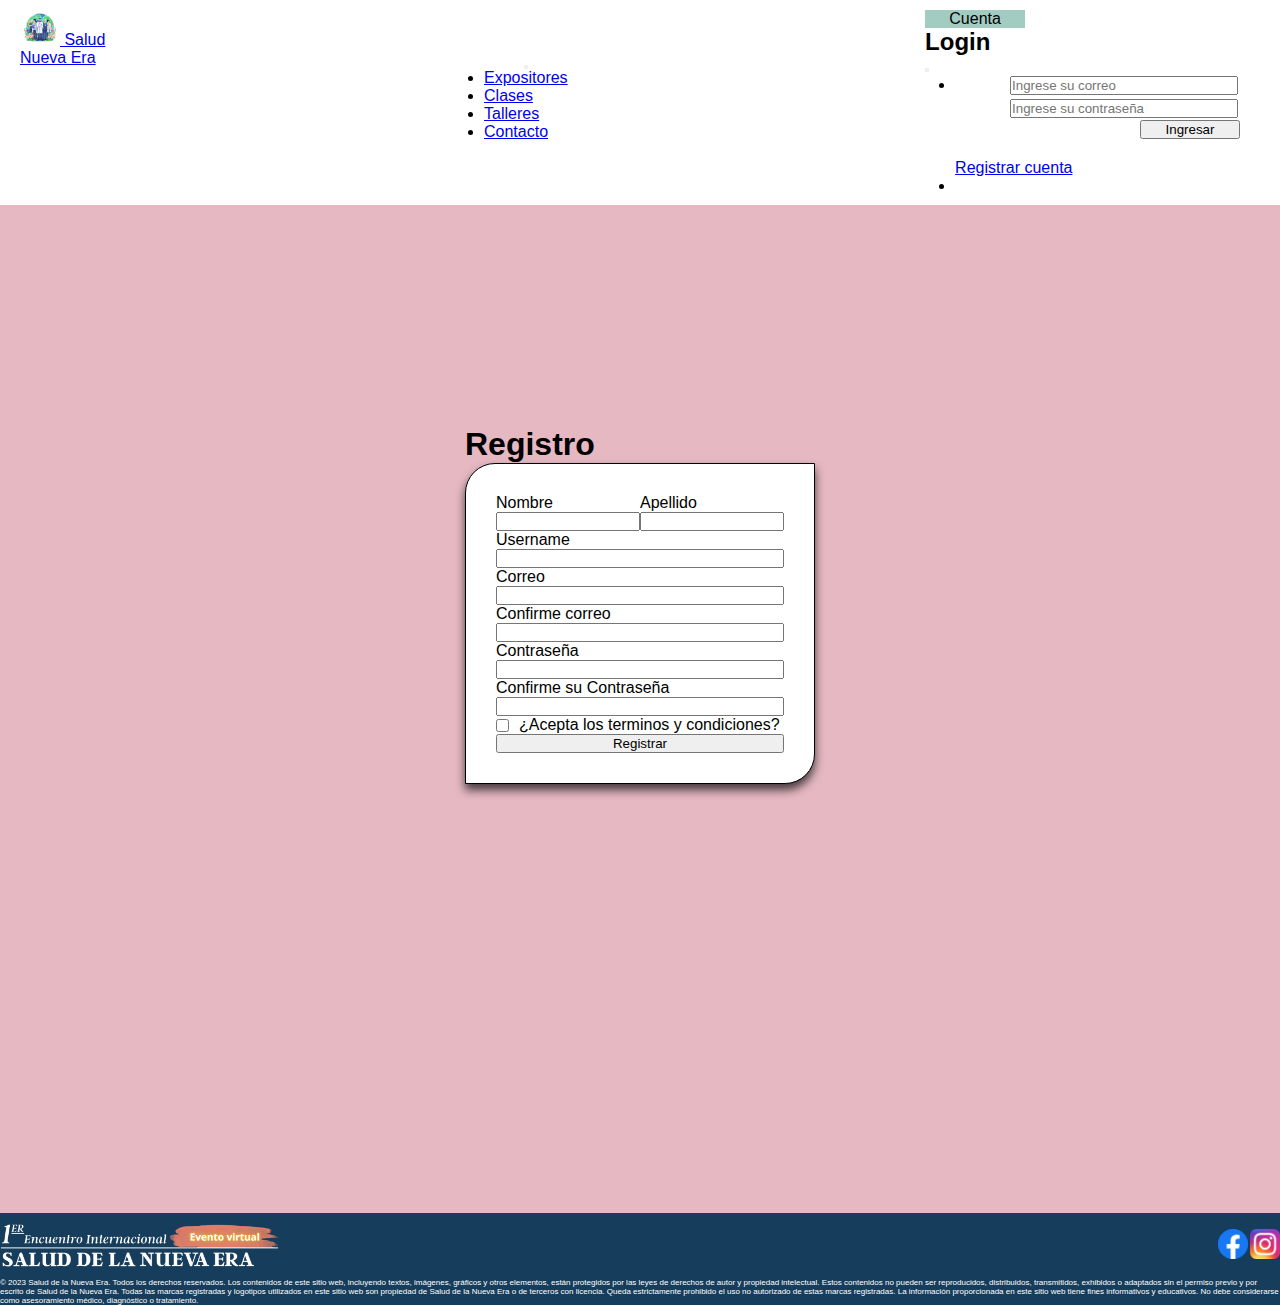
<file: pages/registro.html>
<!DOCTYPE html>
<html lang="es">

<head>
    <meta charset="UTF-8">
    <meta name="viewport" content="width=device-width, initial-scale=1.0">
    <!-- bootstrap -->
    <link href="https://cdn.jsdelivr.net/npm/bootstrap@5.3.1/dist/css/bootstrap.min.css" rel="stylesheet"
        integrity="sha384-4bw+/aepP/YC94hEpVNVgiZdgIC5+VKNBQNGCHeKRQN+PtmoHDEXuppvnDJzQIu9" crossorigin="anonymous">
    <!-- css propio -->
    <link rel="stylesheet" href="../css/style.css">


    <title>Salud de la Nueva Era
    </title>

</head>

<body class="bg-registro">
    <header class="sticky-top">
        <!-- Logo + nombre -->

        <nav class="navbar navbar-expand-lg ">
            <div class="logo">
                <a class="navbar-brand" href="../index.html">
                    <img src="../medios/logo.png" alt="Logo Salud de la Nueva Era" width="40" class="">
                    Salud Nueva Era
                </a>
            </div>
            <!-- menu central & burger -->
        </nav>
        <nav class="navbar navbar-expand-lg menuPrincipal">
            <div class="botonMenu">
                <button class="navbar-toggler " type="button" data-bs-toggle="collapse" data-bs-target="#navbarNav"
                    aria-controls="navbarNav" aria-expanded="false" aria-label="Toggle navigation">
                    <span class="navbar-toggler-icon"></span>
                </button>
                <div class="collapse navbar-collapse " id="navbarNav">
                    <ul class="navbar-nav">
                        <li class="nav-item">
                            <a class="nav-link" aria-current="page" href="./expositores.html">Expositores</a>
                        </li>
                        <li class="nav-item">
                            <a class="nav-link" href="./clases.html">Clases</a>
                        </li>
                        <li class="nav-item">
                            <a class="nav-link" href="./talleres.html">Talleres</a>
                        </li>
                        <li class="nav-item">
                            <a class="nav-link" href="./contacto.html">Contacto</a>
                        </li>
                    </ul>
                </div>
            </div>
        </nav>
        <!-- menu lateral -->

        <nav class="navbar menuSecundario">
            <div class="menuSecundario">
                <button class="btn btn-primary coloresHover" type="button" data-bs-toggle="offcanvas"
                    data-bs-target="#offcanvasRight" aria-controls="offcanvasRight">Cuenta</button>

                <div class="offcanvas offcanvas-end" data-bs-scroll="true" tabindex="-1" id="offcanvasRight"
                    aria-labelledby="offcanvasRightLabel">
                    <div class="offcanvas-header">
                        <h2 class="offcanvas-title" id="offcanvasRightLabel">Login</h2>
                        <button type="button" class="btn-close" data-bs-dismiss="offcanvas" aria-label="Close"></button>
                    </div>
                    <div class="offcanvas-body">
                        <ul class="nav flex-column">
                            <li>
                                <form id="loginUser" class="login">
                                    <input type="email" name="inputEmail" id="inputEmail"
                                        placeholder="Ingrese su correo">
                                    <input type="password" name="inputPassword" id="inputPassword"
                                        placeholder="Ingrese su contraseña">
                                    <button href="./pages/cuenta.html" type="submit">Ingresar</button>
                                </form>
                                <a href="./registro.html">Registrar cuenta</a>
                            </li>
                            <li>
                                <a class="checkOut" href="./checkout.html">Checkout</a>
                            </li>
                        </ul>

                    </div>
                </div>

            </div>

        </nav>
    </header>
    <main>
        <section class="registro">
            <div>
                <h1>Registro</h1>
                <!-- formulario de registro -->
                <form class="formRegistro formContact" netlify>
                    <div class="nombreApellido">
                        <div>
                            <label class='lName' for="nombre">Nombre</label>
                            <input class='name' type="text" name="nombre">
                        </div>
                        <div>
                            <label class='lLastName' for="apellido">Apellido</label>
                            <input class='lastName' type="text" name="apellido">
                        </div>
                    </div>
                    <label class='lUser' for="username">Username</label>
                    <input class='user' type="text" name="username">
                    <label class='lEmail' for="correo">Correo</label>
                    <input class='email' type="email" name="">
                    <label class='lConfEmail' for="confEmail">Confirme correo</label>
                    <input class='confEmail' type="email" name="confEmail">
                    <label class='lPass' for="password">Contraseña</label>
                    <input class='pass' type="password" name="password">
                    <label class='lConfPass' for="confPassword">Confirme su Contraseña</label>
                    <input class='confPass' type="password" name="confPassword">
                    <div class="terminos">
                        <input class='checkBox' type="checkbox" name="confirma">
                        <label class='confirm' for="confirma">¿Acepta los terminos y condiciones?</label>
                    </div>

                    <input type="button" value="Registrar">
                </form>

            </div>
        </section>
    </main>
    <footer>
        <!-- Logo + nombre pequeño-->
        <img src="../medios/logoletrasblancas.png" alt="logo Salud de la Nueva Era">
        <!-- iconos de redes sociales -->

        <div>
            <a href="http://facebook.com" target="_blank" rel="noopener noreferrer"><img src="../medios/facebook.png"
                    alt="link a Facebook"></a>
            <a href="https://instagram.com" target="_blank" rel="noopener noreferrer"><img src="../medios/instagram.png"
                    alt="link a Instagram"></a>
        </div>
        <!-- copyright y condiciones -->

        <p>© 2023 Salud de la Nueva Era. Todos los derechos reservados.

            Los contenidos de este sitio web, incluyendo textos, imágenes, gráficos y otros elementos, están protegidos
            por las leyes de derechos de autor y propiedad intelectual. Estos contenidos no pueden ser reproducidos,
            distribuidos, transmitidos, exhibidos o adaptados sin el permiso previo y por escrito de Salud de la Nueva
            Era.
            Todas las marcas registradas y logotipos utilizados en este sitio web son propiedad de Salud de la Nueva Era
            o de terceros con licencia. Queda estrictamente prohibido el uso no autorizado de estas marcas registradas.

            La información proporcionada en este sitio web tiene fines informativos y educativos. No debe considerarse como asesoramiento médico, diagnóstico o tratamiento.
        </p>


    </footer>

    <script src="https://cdn.jsdelivr.net/npm/bootstrap@5.3.1/dist/js/bootstrap.bundle.min.js"
        integrity="sha384-HwwvtgBNo3bZJJLYd8oVXjrBZt8cqVSpeBNS5n7C8IVInixGAoxmnlMuBnhbgrkm"
        crossorigin="anonymous"></script>

</body>

</html>
</file>
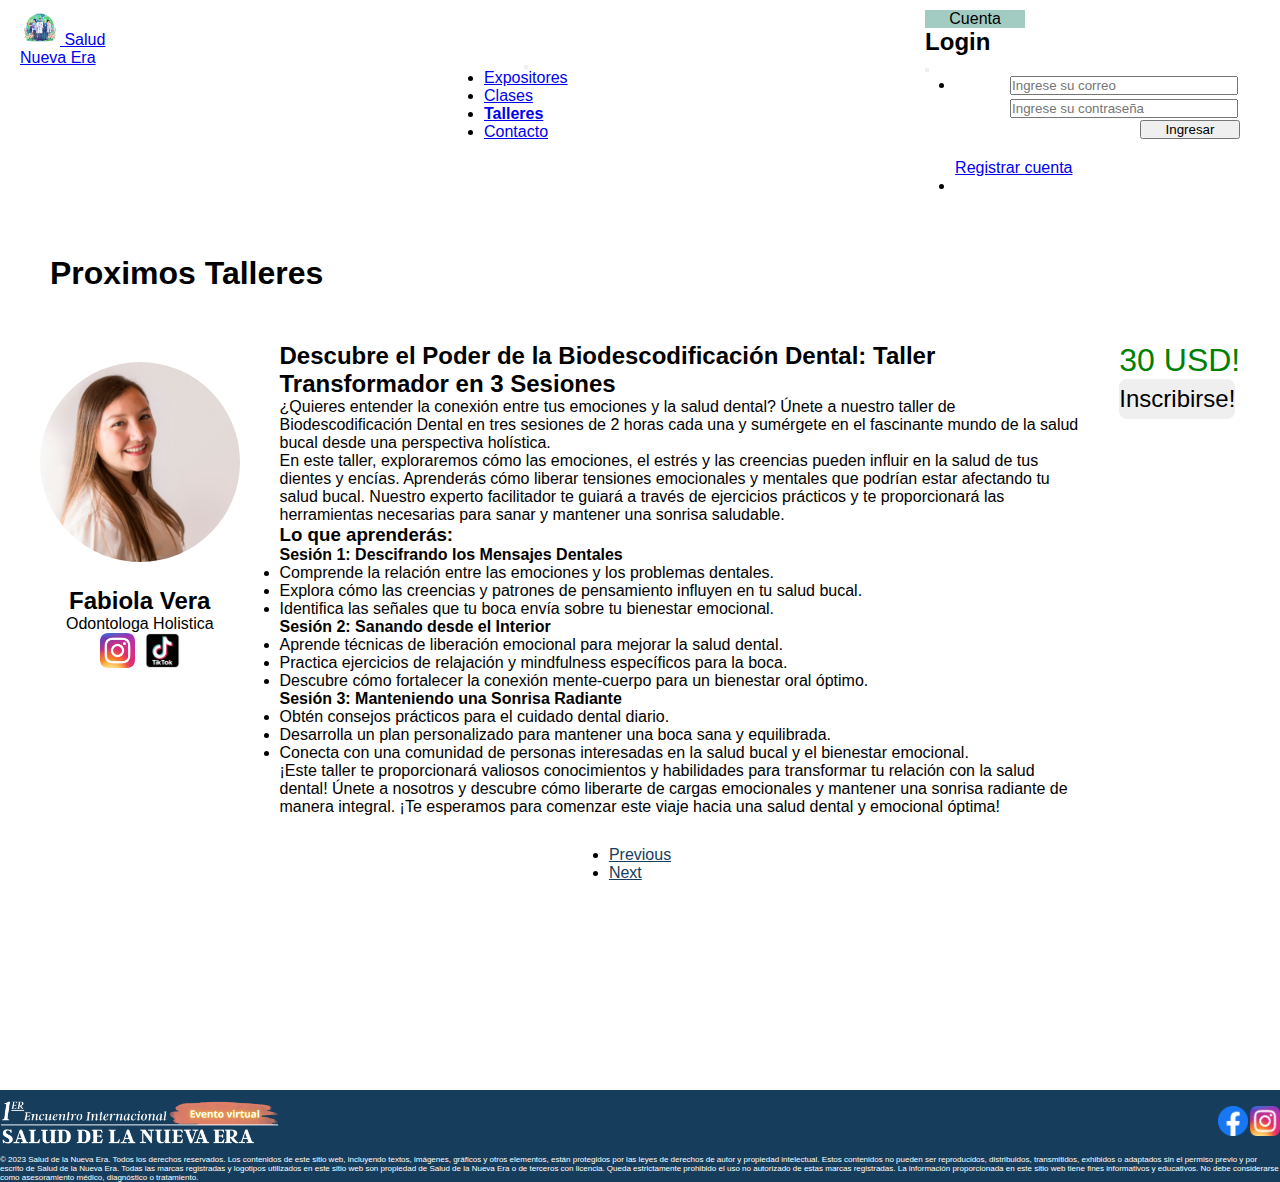
<file: pages/talleres.html>
<!DOCTYPE html>
<html lang="es">

<head>
    <meta charset="UTF-8">
    <meta name="viewport" content="width=device-width, initial-scale=1.0">
    <!-- bootstrap -->
    <link href="https://cdn.jsdelivr.net/npm/bootstrap@5.3.1/dist/css/bootstrap.min.css" rel="stylesheet"
        integrity="sha384-4bw+/aepP/YC94hEpVNVgiZdgIC5+VKNBQNGCHeKRQN+PtmoHDEXuppvnDJzQIu9" crossorigin="anonymous">
    <!-- css propio -->
    <link rel="stylesheet" href="../css/style.css">


    <title>Salud de la Nueva Era
    </title>

</head>

<body>
    <header class="sticky-top">
        <!-- Logo + nombre -->

        <nav class="navbar navbar-expand-lg ">
            <div class="logo">
                <a class="navbar-brand" href="../index.html">
                    <img src="../medios/logo.png" alt="Logo Salud de la Nueva Era" width="40" class="">
                    Salud Nueva Era
                </a>
            </div>
            <!-- menu central & burger -->
        </nav>
        <nav class="navbar navbar-expand-lg menuPrincipal">
            <div class="botonMenu">
                <button class="navbar-toggler " type="button" data-bs-toggle="collapse" data-bs-target="#navbarNav"
                    aria-controls="navbarNav" aria-expanded="false" aria-label="Toggle navigation">
                    <span class="navbar-toggler-icon"></span>
                </button>
                <div class="collapse navbar-collapse " id="navbarNav">
                    <ul class="navbar-nav">
                        <li class="nav-item">
                            <a class="nav-link " aria-current="page" href="./expositores.html">Expositores</a>
                        </li>
                        <li class="nav-item">
                            <a class="nav-link" href="./clases.html">Clases</a>
                        </li>
                        <li class="nav-item">
                            <a class="nav-link active" href="./talleres.html">Talleres</a>
                        </li>
                        <li class="nav-item">
                            <a class="nav-link" href="./contacto.html">Contacto</a>
                        </li>
                    </ul>
                </div>
            </div>
        </nav>
        <!-- menu lateral -->

        <nav class="navbar menuSecundario">
            <div class="menuSecundario">
                <button class="btn btn-primary coloresHover" type="button" data-bs-toggle="offcanvas"
                    data-bs-target="#offcanvasRight" aria-controls="offcanvasRight">Cuenta</button>

                <div class="offcanvas offcanvas-end" data-bs-scroll="true" tabindex="-1" id="offcanvasRight"
                    aria-labelledby="offcanvasRightLabel">
                    <div class="offcanvas-header">
                        <h2 class="offcanvas-title" id="offcanvasRightLabel">Login</h2>
                        <button type="button" class="btn-close" data-bs-dismiss="offcanvas" aria-label="Close"></button>
                    </div>
                    <div class="offcanvas-body">
                        <ul class="nav flex-column">
                            <li>
                                <form id="loginUser" class="login">
                                    <input type="email" name="inputEmail" id="inputEmail"
                                        placeholder="Ingrese su correo">
                                    <input type="password" name="inputPassword" id="inputPassword"
                                        placeholder="Ingrese su contraseña">
                                    <button href="./pages/cuenta.html" type="submit">Ingresar</button>
                                </form>
                                <a href="./registro.html">Registrar cuenta</a>
                            </li>
                            <li>
                                <a class="checkOut" href="./checkout.html">Checkout</a>
                            </li>
                        </ul>

                    </div>
                </div>

            </div>

        </nav>
    </header>
    <main>
        <section class='talleres'>
            <h1>Proximos Talleres</h1>
            <div class="talleresLeft">
                <div class="datosAvatar">
                    <img class="avatarCircle" src="../medios/avatar.png" alt="foto de Dra.Fabiola Vera">
                    <p class="nombreTalleres">Fabiola Vera</p>
                    <p class="profesTalleres">Odontologa Holistica</p>
                    <div class="rSociales">
                        <img src="../medios/instagram.png" alt="logo de instagram">
                        <img src="../medios/tiktok-ge517af2ad_1280.png" alt="logo de tiktok">
                    </div>
                </div>

            </div>
            <div class="infoTaller">
                <div>
                    <h2>Descubre el Poder de la Biodescodificación Dental: Taller Transformador en 3 Sesiones</h2>

                    <p>¿Quieres entender la conexión entre tus emociones y la salud dental? Únete a nuestro taller de
                        Biodescodificación Dental en tres sesiones de 2 horas cada una y sumérgete en el fascinante
                        mundo de
                        la salud bucal desde una perspectiva holística.</p>

                    <p>En este taller, exploraremos cómo las emociones, el estrés y las creencias pueden influir en la
                        salud
                        de tus dientes y encías. Aprenderás cómo liberar tensiones emocionales y mentales que podrían
                        estar
                        afectando tu salud bucal. Nuestro experto facilitador te guiará a través de ejercicios prácticos
                        y
                        te proporcionará las herramientas necesarias para sanar y mantener una sonrisa saludable.</p>

                    <h3>Lo que aprenderás:</h3>

                    <h4>Sesión 1: Descifrando los Mensajes Dentales</h4>
                    <ul>
                        <li>Comprende la relación entre las emociones y los problemas dentales.</li>
                        <li>Explora cómo las creencias y patrones de pensamiento influyen en tu salud bucal.</li>
                        <li>Identifica las señales que tu boca envía sobre tu bienestar emocional.</li>
                    </ul>

                    <h4>Sesión 2: Sanando desde el Interior</h4>
                    <ul>
                        <li>Aprende técnicas de liberación emocional para mejorar la salud dental.</li>
                        <li>Practica ejercicios de relajación y mindfulness específicos para la boca.</li>
                        <li>Descubre cómo fortalecer la conexión mente-cuerpo para un bienestar oral óptimo.</li>
                    </ul>

                    <h4>Sesión 3: Manteniendo una Sonrisa Radiante</h4>
                    <ul>
                        <li>Obtén consejos prácticos para el cuidado dental diario.</li>
                        <li>Desarrolla un plan personalizado para mantener una boca sana y equilibrada.</li>
                        <li>Conecta con una comunidad de personas interesadas en la salud bucal y el bienestar
                            emocional.
                        </li>
                    </ul>

                    <p>¡Este taller te proporcionará valiosos conocimientos y habilidades para transformar tu relación
                        con
                        la salud dental! Únete a nosotros y descubre cómo liberarte de cargas emocionales y mantener una
                        sonrisa radiante de manera integral. ¡Te esperamos para comenzar este viaje hacia una salud
                        dental y
                        emocional óptima!</p>

                </div>
            </div>
            <div class="inscripcionTaller">
                <p>30 USD!</p>
                <button>Inscribirse!</button>

            </div>
        </section>
        <nav aria-label="Page navigation example">
            <ul class="pagination pageNav">
                <li class="page-item"><a class="page-link" href="#">Previous</a></li>
                <li class="page-item"><a class="page-link" href="#">Next</a></li>
            </ul>
        </nav>
    </main>
    <footer>
        <!-- Logo + nombre pequeño-->
        <img src="../medios/logoletrasblancas.png" alt="logo Salud de la Nueva Era">
        <!-- iconos de redes sociales -->

        <div>
            <a href="http://facebook.com" target="_blank" rel="noopener noreferrer"><img src="../medios/facebook.png"
                    alt="link a Facebook"></a>
            <a href="https://instagram.com" target="_blank" rel="noopener noreferrer"><img src="../medios/instagram.png"
                    alt="link a Instagram"></a>
        </div>
        <!-- copyright y condiciones -->

        <p>© 2023 Salud de la Nueva Era. Todos los derechos reservados.

            Los contenidos de este sitio web, incluyendo textos, imágenes, gráficos y otros elementos, están protegidos
            por las leyes de derechos de autor y propiedad intelectual. Estos contenidos no pueden ser reproducidos,
            distribuidos, transmitidos, exhibidos o adaptados sin el permiso previo y por escrito de Salud de la Nueva
            Era.
            Todas las marcas registradas y logotipos utilizados en este sitio web son propiedad de Salud de la Nueva Era
            o de terceros con licencia. Queda estrictamente prohibido el uso no autorizado de estas marcas registradas.

            La información proporcionada en este sitio web tiene fines informativos y educativos. No debe considerarse como asesoramiento médico, diagnóstico o tratamiento.
        </p>


    </footer>

    <script src="https://cdn.jsdelivr.net/npm/bootstrap@5.3.1/dist/js/bootstrap.bundle.min.js"
        integrity="sha384-HwwvtgBNo3bZJJLYd8oVXjrBZt8cqVSpeBNS5n7C8IVInixGAoxmnlMuBnhbgrkm"
        crossorigin="anonymous"></script>

</body>

</html>
</file>
<file: css/style.css>
/* font-family: 'Indie Flower', cursive; */
@import url("https://fonts.googleapis.com/css2?family=Borel&family=Indie+Flower&display=swap");
* {
  margin: 0;
  padding: 0;
  box-sizing: border-box;
}

html {
  font-family: sans-serif;
  min-height: 100%;
  position: relative;
}

body {
  padding-bottom: 300px;
}

section {
  width: 100%;
}

main, main section {
  display: flex;
  flex-direction: column;
  justify-content: center;
  align-items: center;
  flex-wrap: nowrap;
}
/* INICIO HEADER Y FOOTER */
.btn:first-child:active {
  background-color: #163d5b;
}

header {
  padding: 10px 20px;
  background-color: white;
  display: flex;
  justify-content: space-between;
}
@media only screen and (max-width: 991px) {
  header {
    flex-wrap: wrap;
  }
}
header .logo {
  justify-content: start;
}
header .logo a {
  font-size: 1em;
}
@media only screen and (max-width: 991px) {
  header .logo {
    flex: 1;
    order: 1;
  }
}
header .menuPrincipal {
  width: 100%;
  display: flex;
  justify-content: center;
}
header .menuPrincipal .active {
  font-weight: 600;
}
header .menuPrincipal .nav-link {
  transition: 0.3s;
}
header .menuPrincipal .nav-link:hover {
  transform: scale(1.07);
}
header .menuPrincipal .botonMenu {
  display: flex;
  flex-direction: column;
  justify-content: center;
  align-items: center;
  width: 100%;
}
@media only screen and (max-width: 991px) {
  header .menuPrincipal {
    order: 3;
  }
}
@media only screen and (max-width: 991px) {
  header .menuSecundario {
    order: 2;
  }
}
header .btn-primary {
  width: 100px;
  font-size: 1em;
  background-color: #a2ccc2;
  color: black;
  border: 0;
}
header .btn:hover {
  background-color: #2d8281;
}

.nav {
  padding-left: 30px;
}
.nav .login {
  display: flex;
  font-size: 1em;
  flex-wrap: wrap;
  justify-content: flex-end;
  border: 0;
  margin-right: 20px;
  margin-bottom: 20px;
}
.nav .login input {
  margin: 2px;
  width: 80%;
}
.nav .login button {
  width: 100px;
}

/* footer */
footer {
  font-size: 0.5em;
  height: auto;
  background-color: #163d5b;
  text-align: start;
  color: white;
  position: absolute;
  bottom: 0;
  display: flex;
  flex-direction: row;
  justify-content: space-between;
  align-items: center;
  flex-wrap: wrap;
}
@media only screen and (max-width: 500px) {
  footer {
    justify-content: center;
  }
  footer img {
    width: 100%;
  }
}

footer img {
  width: 280px;
}

footer a img {
  width: 30px;
}

/* FIN HEADER Y FOOTER */
/* INICIO ERROR 404 */
.error404 {
  width: 100%;
  height: 1000px;
  background-image: url(../medios/404.png), linear-gradient(to bottom, #a2ccc2, #163d5b);
  background-repeat: no-repeat;
  background-size: contain;
  background-position: center;
}

/* FIN ERROR 404 */
/* INICIO DE PAGINAS + INDEX */
/* INDEX */
.videoPromesa {
  width: 100%;
  background-color: #E2F3FD;
}
.videoPromesa p {
  text-align: center;
  font-family: "Indie Flower", cursive;
}
.videoPromesa video {
  width: 1000px;
  background-color: #E2F3FD;
}
@media only screen and (max-width: 991px) {
  .videoPromesa video {
    width: 100%;
  }
}

.promesa {
  font-family: "Indie Flower", cursive;
  text-align: center;
  margin: 100px 0px;
  width: 70%;
  display: flex;
  flex-direction: column;
  align-items: center;
}
@media only screen and (max-width: 991px) {
  .promesa {
    width: 80vw;
  }
}

/* INDEX[line 51]: imagen con texto y registro a la derecha  */
.infoRegistro {
  width: 100%;
  background-color: #e6b8c2;
  text-align: center;
  display: flex;
  flex-direction: row;
  justify-content: space-evenly;
  align-items: center;
  flex-wrap: wrap;
}
.infoRegistro a {
  font-size: 2em;
  text-decoration: none;
  color: #163d5b;
  transition: 1s;
  background-size: 100% 0.1em, 0 0.1em;
}
.infoRegistro a:hover {
  transform: translateY(-30%) scale(1.1);
  color: #2d8281;
}
.infoRegistro .infoRegistroLeft {
  padding: 30px 0px;
}
.infoRegistro .infoRegistroLeft img {
  width: 350px;
}
@media only screen and (max-width: 500px) {
  .infoRegistro .infoRegistroLeft img {
    width: 100%;
  }
}
@media only screen and (max-width: 991px) {
  .infoRegistro .infoRegistroLeft {
    width: 70%;
    margin: 20px 0px;
  }
}
.infoRegistro .infoRegistroRight {
  display: flex;
  flex-direction: column;
  justify-content: space-evenly;
  width: 40%;
  height: 400px;
}
@media only screen and (max-width: 991px) {
  .infoRegistro .infoRegistroRight {
    width: 80%;
  }
}
@media only screen and (max-width: 500px) {
  .infoRegistro .infoRegistroRight {
    width: 100%;
  }
}
@media only screen and (max-width: 991px) {
  .infoRegistro {
    width: 100%;
    padding-bottom: 20px;
    margin: 5px 0px;
  }
}

/*  INDEX[line 63]: carrusel testimonios */
.testimonios {
  height: 500px;
}

.gradiente-testimonio {
  width: 100%;
  height: 300px;
  position: absolute;
  z-index: 10;
  background: linear-gradient(90deg, rgb(255, 255, 255) 10%, rgba(255, 255, 255, 0) 30%, rgba(255, 255, 255, 0) 70%, rgb(255, 255, 255) 90%);
}
@media only screen and (max-width: 991px) {
  .gradiente-testimonio {
    background: rgb(255, 255, 255);
    background: linear-gradient(90deg, rgb(255, 255, 255) 0%, rgba(255, 255, 255, 0) 20%, rgba(255, 255, 255, 0) 80%, rgb(255, 255, 255) 100%);
  }
}
@media only screen and (max-width: 500px) {
  .gradiente-testimonio {
    background: rgb(255, 255, 255);
    background: linear-gradient(90deg, rgb(255, 255, 255) 0%, rgba(255, 255, 255, 0) 15%, rgba(255, 255, 255, 0) 85%, rgb(255, 255, 255) 100%);
  }
}

.carrusel-texto {
  padding-top: 100px;
  width: 100%;
  overflow: hidden;
}
@media only screen and (max-width: 991px) {
  .carrusel-texto {
    height: 500px;
  }
}
.carrusel-texto .elementos {
  display: flex;
  flex-direction: row;
  animation: slide 60s infinite;
  justify-content: space-between;
  width: 300%;
}
.carrusel-texto .elemento-slide {
  font-size: 1rem;
  display: flex;
  justify-content: center;
  width: 100%;
  opacity: 1;
}
@media only screen and (max-width: 991px) {
  .carrusel-texto .elemento-slide {
    flex-direction: column;
    justify-content: center;
    align-items: center;
    text-align: center;
    font-size: 1rem;
  }
  .carrusel-texto .elemento-slide p {
    width: 250px;
  }
}
.carrusel-texto .elemento-slide img {
  width: 150px;
  height: 150px;
  padding: 15px;
  object-fit: contain;
  border-radius: 50%;
}
.carrusel-texto .elemento-slide strong {
  font-size: 1.3rem;
}
.carrusel-texto .elemento-slide p {
  width: 300px;
  height: 100%;
}
@keyframes slide {
  0% {
    transform: translateX(100%);
  }
  10% {
    transform: translateX(0%);
  }
  30% {
    transform: translateX(0%);
  }
  40% {
    transform: translateX(-33%);
  }
  60% {
    transform: translateX(-33%);
  }
  70% {
    transform: translateX(-66%);
  }
  90% {
    transform: translateX(-66%);
  }
  97% {
    opacity: 1;
  }
  98% {
    transform: translateX(-100%);
    opacity: 0;
  }
  99% {
    transform: translateX(100%);
    opacity: 0;
  }
  100% {
    transform: translateX(100%);
    opacity: 1;
  }
}

/* .container-xl {

    display: flex;
    justify-content: center;
    align-items: center;
    margin: 0px;
    padding: 0px;

    .carousel {
        width: 60%;
        margin: 30px 0px;

        img {
            width: 100%;
        }

        @include pad {
            width: 80%;
        }

        @include phone {
            width: 100%;
        }
    }
} */
/* filtro y buscador */
.dropdown a {
  background-color: #fff;
  color: black;
  width: 100%;
}
.dropdown :active {
  background-color: #163d5b;
}
.dropdown .dropdown-menu {
  font-size: 0.5rem;
}
.dropdown .dropdown-menu .dropdown-item :hover {
  font-weight: 600;
}
.dropdown .dropdown-menu .dropdown-item :active {
  background-color: #163d5b;
  color: white;
}

/* Page expositores */
/* expositores[line] */
.categorias {
  margin-top: 30px;
  font-size: 1.2em;
  width: 95%;
  display: flex;
  flex-direction: row;
  flex-wrap: wrap;
  justify-content: space-between;
}
.categorias input {
  font-size: 1em;
  background-color: #fff;
  color: black;
  width: 100%;
}
.categorias h1 {
  font-family: "Poppins", sans-serif;
  width: 100%;
  margin: 50px;
  font-weight: 500;
}
.categorias ul li {
  list-style-type: none;
  font-size: 2em;
}

.expositores div {
  color: white;
  display: flex;
  flex-wrap: wrap;
  margin: 20px;
  justify-content: space-around;
}

/* card expositores */
.card-client {
  background: #a2ccc2;
  width: 15rem;
  padding: 25px 20px;
  border: 4px solid #2d8281;
  box-shadow: 0 6px 10px rgb(207, 212, 222);
  border-radius: 10px;
  text-align: center;
  color: #fff;
  font-family: "Poppins", sans-serif;
  transition: all 0.5s ease;
}

.card-client:hover {
  transform: translateY(-10px);
}

.user-picture {
  overflow: hidden;
  object-fit: cover;
  width: 100%;
  border: 4px solid #2d8281;
  border-radius: 999px;
  display: flex;
  justify-content: center;
  align-items: center;
  margin: auto;
}
.user-picture img {
  width: 100%;
  fill: currentColor;
}

.name-client {
  margin: 0;
  font-weight: 600;
  font-size: 18px;
}
.name-client span {
  display: block;
  font-weight: 200;
  font-size: 16px;
}

/* agregado por mi, animacion de icono de redes sociales*/
.social-media {
  transform: translateY(100%);
  opacity: 0;
  transition: transform 0.2s ease, opacity 0.2s ease;
}

.card-client:hover .social-media {
  transform: translateY(1%);
  opacity: 1;
}

.social-media:before {
  display: block;
  width: 100%;
  height: 2px;
  margin: 20px 0;
}

.social-media a {
  position: relative;
  margin-right: 15px;
  text-decoration: none;
  color: inherit;
}

.social-media a:last-child {
  margin-right: 0;
}

.social-media a svg {
  width: 1.1rem;
  fill: currentColor;
  transition: fill 0.2s ease, transform 0.2s ease;
}

.social-media a svg:hover {
  fill: #2d8281;
  transform: scale(1.2);
}

/*-- Tooltip Social Media --*/
.tooltip-social {
  background: #2d8281;
  display: block;
  position: absolute;
  bottom: 0;
  left: 50%;
  padding: 0.5rem 0.4rem;
  border-radius: 5px;
  font-size: 0.8rem;
  font-weight: 600;
  opacity: 0;
  pointer-events: none;
  transform: translate(-50%, -90%);
  transition: all 0.2s ease;
  z-index: 1;
}

.tooltip-social:after {
  content: " ";
  position: absolute;
  bottom: 1px;
  left: 50%;
  border: solid;
  border-width: 10px 10px 0 10px;
  border-color: transparent;
  transform: translate(-50%, 100%);
}

.social-media a .tooltip-social:after {
  border-top-color: #2d8281;
}

.social-media a:hover .tooltip-social {
  opacity: 1;
  transform: translate(-50%, -130%);
}

/* .cardExpositores{
    width: 400px;
    border: 1px;
    display: flex;
    margin: 0px 20px;
    justify-content: center;
    align-items: center;
    border-radius: 40px;
    background-color: $verdeOs;
    box-shadow: 5px 5px 5px rgb(0, 0, 0, 0.75);
} */
/* .cardExpositores:hover{
    width: 450px;
    box-shadow: 10px 10px 10px rgb(0, 0, 0, 0.75);

} */
.cardExpositores img {
  width: 250px;
  margin: 15px 0px;
}

.cardExpoBody {
  border-bottom-left-radius: 40px;
  border-bottom-right-radius: 40px;
}
.cardExpoBody div {
  display: flex;
  justify-content: center;
}
.cardExpoBody a img {
  width: 50px;
  margin: 0 4px;
}
.cardExpoBody a img :hover {
  width: 60px;
  margin: 0 4px;
}

/* Page . CLASES */
.clases {
  font-size: 1em;
  margin: 40px 20px;
  width: 90%;
  display: flex;
  flex-direction: row;
  justify-content: center;
  align-items: flex-start;
  flex-wrap: wrap;
}
.clases h2 {
  margin: 0px;
  text-align: start;
}

.videoTitulo {
  display: flex;
  flex-direction: row;
  justify-content: center;
  column-gap: 20px;
}
.videoTitulo .tituloPhone {
  display: none;
}
@media only screen and (max-width: 500px) {
  .videoTitulo {
    flex-direction: column;
  }
  .videoTitulo .tituloPhone {
    display: flex;
  }
  .videoTitulo h2 {
    display: none;
    order: 1;
    margin-bottom: 20px;
  }
  .videoTitulo .imgVideo {
    order: 2;
  }
  .videoTitulo .tituloVideo {
    order: 3;
  }
}
.videoTitulo button {
  padding: 5px 10px;
  border-radius: 0.375rem;
  background-color: green;
  color: white;
  border: none;
  font-size: 1em;
  text-align: center;
  transition: 2s;
  animation-name: pulso;
  animation-duration: 1s;
  animation-iteration-count: infinite;
}

.btnAdquirir:hover {
  animation-name: none;
  transform: scale(1.1);
}

.descripcionVideo {
  display: flex;
  flex-direction: row;
  text-align: start;
  width: 100%;
  margin-top: 30px;
}
.descripcionVideo p {
  font-size: 1em;
}

.imgVideo {
  margin-right: 20px;
}
.imgVideo img {
  width: 100%;
}

.tituloVideo {
  width: 50%;
}
.tituloVideo img {
  width: 150px;
}

.recomendados {
  width: 100%;
  display: flex;
  justify-content: space-around;
  flex-direction: column;
  flex-wrap: wrap;
  font-size: 1em;
}
.recomendados .recomVideos {
  width: 100%;
  display: flex;
  flex-direction: row;
  justify-content: space-evenly;
  align-items: none;
  flex-wrap: wrap;
  height: 100%;
  margin: 20px 0px;
}
.recomendados .cardRecom {
  width: 300px;
  margin-bottom: 20px;
  box-shadow: 0 6px 10px rgba(10, 11, 13, 0.731);
}
.recomendados .cardRecom .card-body {
  display: flex;
  flex-direction: column;
  justify-content: space-around;
  align-items: none;
  flex-wrap: none;
}
.recomendados .cardRecom .card-body a {
  background-color: green;
  border: none;
}

/* page talleres */
.talleres {
  display: flex;
  flex-direction: row;
  flex-wrap: wrap;
  justify-content: space-evenly;
  align-items: flex-start;
}
.talleres h1 {
  width: 100%;
  margin: 50px;
}
.talleres .talleresLeft {
  display: flex;
  flex-direction: column;
  justify-content: space-evenly;
}
.talleres .talleresLeft .datosAvatar {
  display: flex;
  flex-direction: column;
  align-items: center;
  padding-bottom: 50px;
}
.talleres .talleresLeft .datosAvatar .avatarCircle {
  border-radius: 50%;
  width: 100%;
  margin: 20px 0 25px 0;
  width: 200px;
}
.talleres .talleresLeft .datosAvatar .nombreTalleres {
  font-size: 1.5em;
  font-weight: 600;
  margin: 0;
}
.talleres .talleresLeft .datosAvatar .profesTalleres {
  font-size: 1em;
  text-align: center;
}
.talleres .talleresLeft .datosAvatar .rSociales {
  display: flex;
  justify-content: space-evenly;
  width: 50%;
  cursor: pointer;
}
.talleres .talleresLeft .datosAvatar .rSociales img {
  width: 35px;
}
.talleres .talleresLeft .datosAvatar .rSociales img:hover {
  animation-name: pulso;
  animation-duration: 1s;
  animation-iteration-count: infinite;
}
.talleres .infoTaller {
  width: 800px;
  display: flex;
  flex-direction: column;
  flex-wrap: wrap;
  align-items: center;
  margin-bottom: 30px;
}
@media only screen and (max-width: 991px) {
  .talleres .infoTaller {
    width: 80%;
  }
}
@media only screen and (max-width: 500px) {
  .talleres .infoTaller {
    width: 97%;
  }
}
.talleres .inscripcionTaller {
  display: flex;
  flex-direction: column;
  justify-content: flex-end;
  align-items: flex-start;
  padding-bottom: 40px;
}
@media only screen and (max-width: 991px) {
  .talleres .inscripcionTaller {
    align-items: flex-end;
    width: 80%;
  }
}
@media only screen and (max-width: 500px) {
  .talleres .inscripcionTaller {
    align-items: center;
    width: 80%;
    padding-bottom: 50px;
  }
}
.talleres .inscripcionTaller p {
  font-size: 2em;
  color: green;
}
.talleres .inscripcionTaller button {
  height: 40px;
  border-radius: 8px;
  font-size: 1.5em;
  border: 0;
}

.navigation {
  width: 100%;
  margin: 0px 100px;
}
.navigation .pageNav {
  width: 100%;
  justify-content: space-evenly;
}
.navigation .pageNav a {
  font-size: 1em;
  width: 100px;
  text-align: center;
}

.page-link {
  color: #163d5b;
}

.page-link:hover {
  color: #c77881;
}

.page-link:focus {
  box-shadow: 0 0 0 0.25rem #c77881;
}

/* page contacto */
.bodyContact {
  background-color: #a2ccc2;
}
.bodyContact .contacto {
  height: 800px;
  display: flex;
  justify-content: center;
  align-items: center;
}
.bodyContact .contacto .formContact {
  border: 1px solid;
  padding: 30px;
  font-size: 1em;
  width: 350px;
  display: flex;
  flex-direction: column;
  border-radius: 30px 0px 30px 0px;
  background-color: white;
  box-shadow: 0 6px 10px rgba(10, 11, 13, 0.731);
}
.bodyContact .contacto .formContact .nombreApellido {
  display: flex;
  flex-direction: row;
}
.bodyContact .contacto .formContact .nombreApellido input {
  width: 100%;
}
.bodyContact .contacto .formContact input {
  height: 30px;
  font-size: 1em;
}
.bodyContact .contacto .formContact button {
  margin-top: 10px;
  width: 30%;
  font-size: 1.5em;
  border-radius: 10px;
  padding: 5px;
}

/* page registro */
.bg-registro {
  background-color: #e6b8c2;
}

.registro {
  width: 100%;
  background-color: #e6b8c2;
  height: 800px;
  display: flex;
  justify-content: center;
  align-items: center;
}
.registro .formRegistro {
  border: 1px solid;
  padding: 30px;
  font-size: 1em;
  width: 350px;
  display: flex;
  flex-direction: column;
  border-radius: 30px 0px 30px 0px;
  background-color: white;
  box-shadow: 0 6px 10px rgba(10, 11, 13, 0.731);
}
.registro .formRegistro .nombreApellido {
  display: flex;
  flex-direction: row;
}
.registro .formRegistro .nombreApellido input {
  width: 100%;
}
.registro .formRegistro .terminos {
  display: flex;
  align-items: center;
}
.registro .formRegistro .terminos label {
  font-size: 1em;
  padding-left: 10px;
}

/* .bodyContact {
    background-color: #a2ccc2;

    .contacto {
     height: 1000px;
        display: flex;
        justify-content: center;
        align-items: center;

        .formContact {

            border: 1px solid;
            padding: 30px;
            font-size: 1em;
            width: 350px;
            display: flex;
            flex-direction: column;
            border-radius: 30px 0px 30px 0px;
            background-color: white;
            box-shadow: $sombra;

            .nombreApellido {
                display: flex;
                flex-direction: row;

                input {
                    width: 100%;


                }
            }

            input {
                height: 30px;
                font-size: 1em;
            }

            button {

                margin-top: 10px;
                width: 30%;
                font-size: 1.5em;
                border-radius: 10px;
                padding: 5px;
            }

        }
    }
} */
/* page check out */
.checkOut {
  display: none;
}

/* FIN DE PAGINAS + INDEX */
/* animaciones */
@keyframes pulso {
  50% {
    transform: scale(1.05);
  }
  100% {
    transform: scale(1);
  }
}

/*# sourceMappingURL=style.css.map */
</file>
